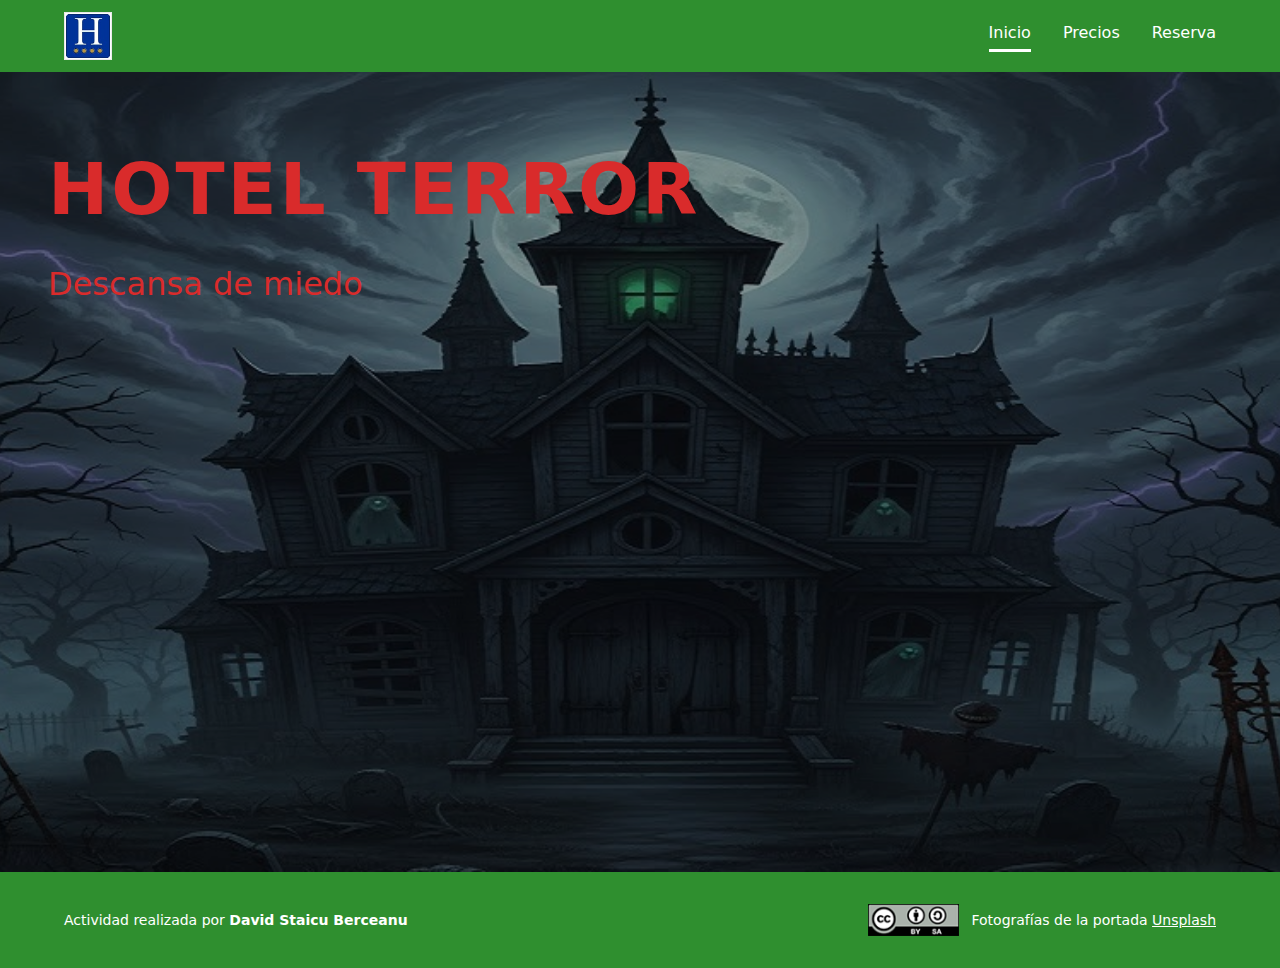
<file: A4/index.html>
<!DOCTYPE html>
<html lang="es">
<head>
    <meta charset="UTF-8">
    <meta name="viewport" content="width=device-width, initial-scale=1.0">
    <title>Hotel Terror - Inicio</title>
    <link rel="stylesheet" href="css/estilos.css">
    <meta name="description" content="Hotel Terror - bienvenido al hotel más aterrador de España">
</head>
<body>
    <header class="site-header">
        <div class="header-inner">
            <div class="logo">
                <img src="img/estrelles.jpg" alt="Hotel Terror logo" class="logo-img">
            </div>
            <nav class="main-nav" aria-label="Menú principal">
                <a href="index.html" class="active">Inicio</a>
                <a href="precios.html">Precios</a>
                <a href="reserva.html">Reserva</a>
            </nav>
        </div>
    </header>

    <main class="main-container">
        <section class="hero">
            <img src="img/casa_encantada.jpg" alt="Casa encantada - Hotel Terror" class="hero-image">
            <div class="hero-overlay"></div>
            <div class="hero-content">
                <h1 class="hero-title titulo-rojo">HOTEL TERROR</h1>
                <p class="hero-sub">Descansa de miedo</p>
            </div>
        </section>
    </main>

    <footer class="site-footer">
        <div class="container footer-inner">
            <p>Actividad realizada por <strong>David Staicu Berceanu</strong></p>
            <div class="footer-credits">
                <img src="img/creative-commons.png" alt="Creative Commons License" class="cc-badge">
                <p>Fotografías de la portada <a href="https://unsplash.com" target="_blank" rel="noopener">Unsplash</a></p>
            </div>
        </div>
    </footer>

</body>
</html>
</file>
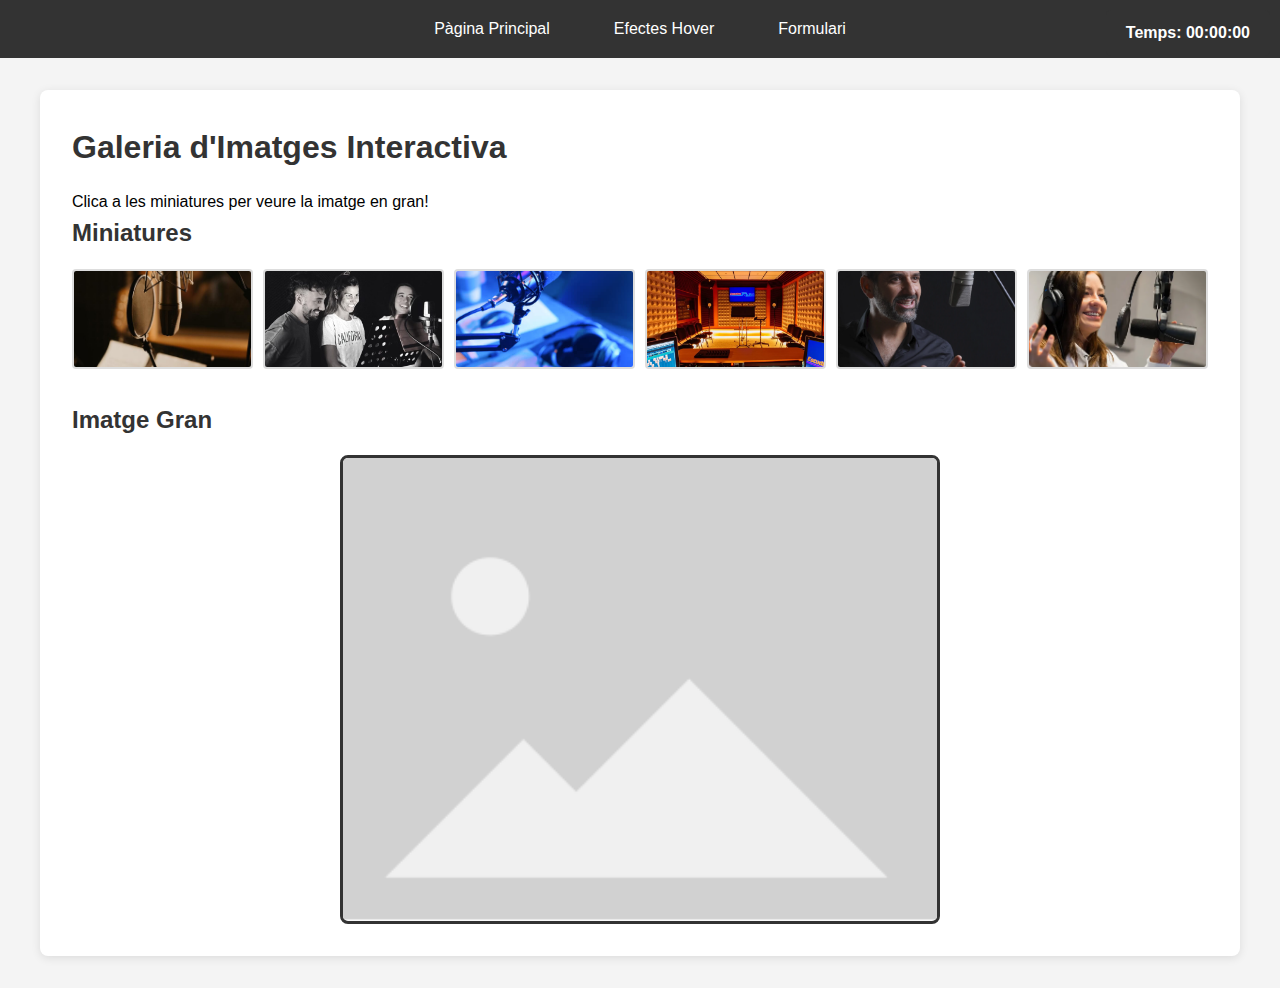
<file: A5/index.html>
<!DOCTYPE html>
<html lang="ca">
<head>
    <meta charset="UTF-8">
    <meta name="viewport" content="width=device-width, initial-scale=1.0">
    <meta name="description" content="Pàgina principal amb galeria d'imatges interactiva">
    <meta name="author" content="David Staicu">
    <meta name="keywords" content="galeria, imatges, javascript, html5, css3">
    <title>Pàgina Principal - Galeria d'Imatges</title>
    <link rel="stylesheet" href="css/estils.css">
    <script src="components/galeria.js"></script>
</head>
<body>
    <script src="components/rellotge.js"></script>

    <div id="rellotge">Temps: 00:00:00</div>

    <nav>
        <ul>
            <li><a href="index.html">Pàgina Principal</a></li>
            <li><a href="pagina2.html">Efectes Hover</a></li>
            <li><a href="pagina3.html">Formulari</a></li>
        </ul>
    </nav>

    <div class="container">
        <h1>Galeria d'Imatges Interactiva</h1>
        <p>Clica a les miniatures per veure la imatge en gran!</p>

        <h2>Miniatures</h2>
        <div class="galeria-miniatures">
            <img src="img/imatge.jpg" alt="Imatge 1" onclick="canviarImatge('img/imatge.jpg')">
            <img src="img/imatge2.jpeg" alt="Imatge 2" onclick="canviarImatge('img/imatge2.jpeg')">
            <img src="img/imatge3.jpg" alt="Imatge 3" onclick="canviarImatge('img/imatge3.jpg')">
            <img src="img/imatge4.webp" alt="Imatge 4" onclick="canviarImatge('img/imatge4.webp')">
            <img src="img/imatge5.webp" alt="Imatge 5" onclick="canviarImatge('img/imatge5.webp')">
            <img src="img/imatge6.webp" alt="Imatge 6" onclick="canviarImatge('img/imatge6.webp')">
        </div>

        <h2>Imatge Gran</h2>
        <img id="imatge-gran" src="img/Placeholder.png" alt="Imatge gran">
    </div>
</body>
</html>
</file>
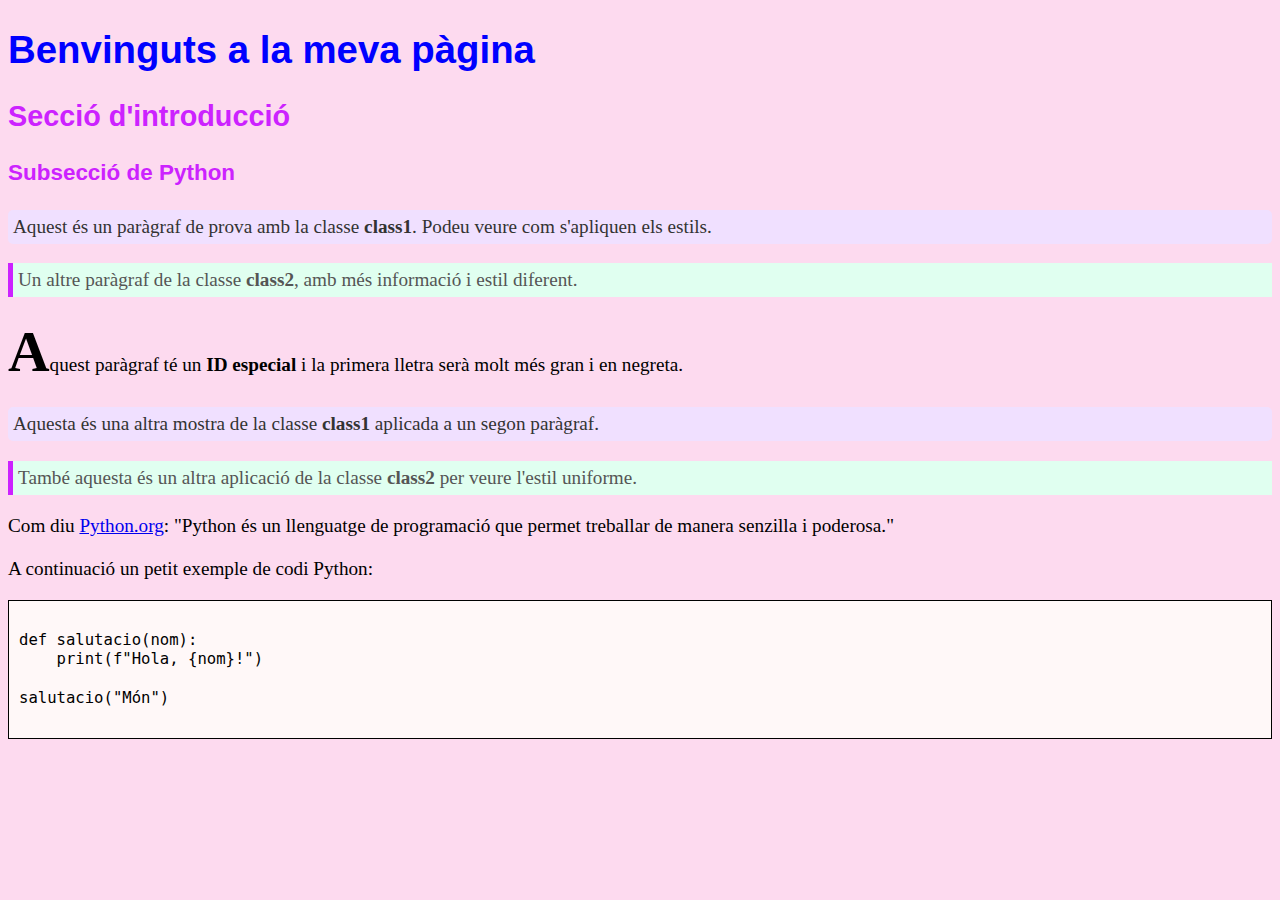
<file: A2/A2ex1.html>
<!DOCTYPE html>
<html lang="ca">
<head>
    <meta charset="UTF-8">
    <meta name="viewport" content="width=device-width, initial-scale=1.0">
    <meta name="description" content="Exemple de pàgina HTML i CSS amb diversos estils">
    <title>Pàgina Exemple HTML/CSS</title>
    <link rel="stylesheet" href="A2ex1.css">
</head>
<body>
    <h1>Benvinguts a la meva pàgina</h1>
    <h2>Secció d'introducció</h2>
    <h3>Subsecció de Python</h3>

    <p class="class1">Aquest és un paràgraf de prova amb la classe <strong>class1</strong>. Podeu veure com s'apliquen els estils.</p>
    
    <p class="class2">Un altre paràgraf de la classe <strong>class2</strong>, amb més informació i estil diferent.</p>

    <p id="paragraf-especial">Aquest paràgraf té un <strong>ID especial</strong> i la primera lletra serà molt més gran i en negreta.</p>

    <p class="class1">Aquesta és una altra mostra de la classe <strong>class1</strong> aplicada a un segon paràgraf.</p>

    <p class="class2">També aquesta és un altra aplicació de la classe <strong>class2</strong> per veure l'estil uniforme.</p>

    <p>Com diu <a href="https://www.python.org/" target="_blank">Python.org</a>: "Python és un llenguatge de programació que permet treballar de manera senzilla i poderosa."</p>

    <p>A continuació un petit exemple de codi Python:</p>
    <pre><code>
def salutacio(nom):
    print(f"Hola, {nom}!")

salutacio("Món")
    </code></pre>
</body>
</html>
</file>
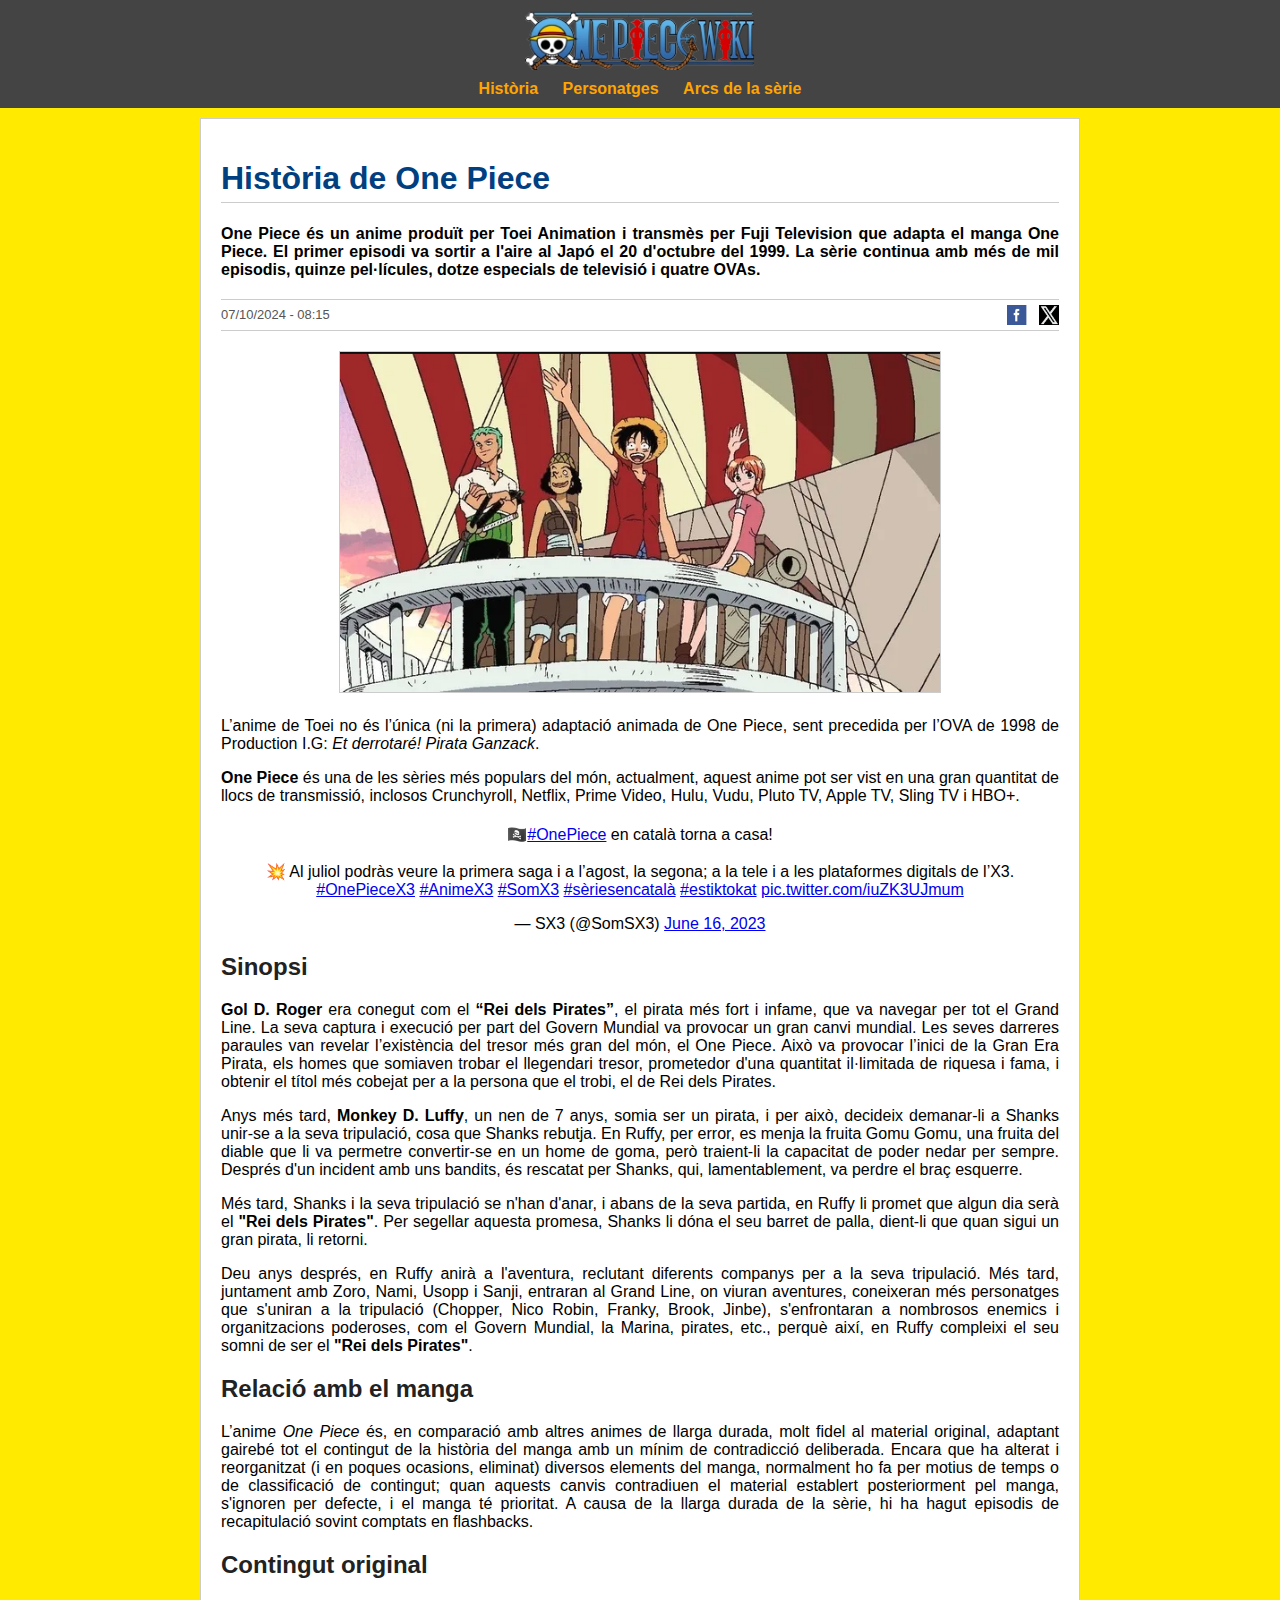
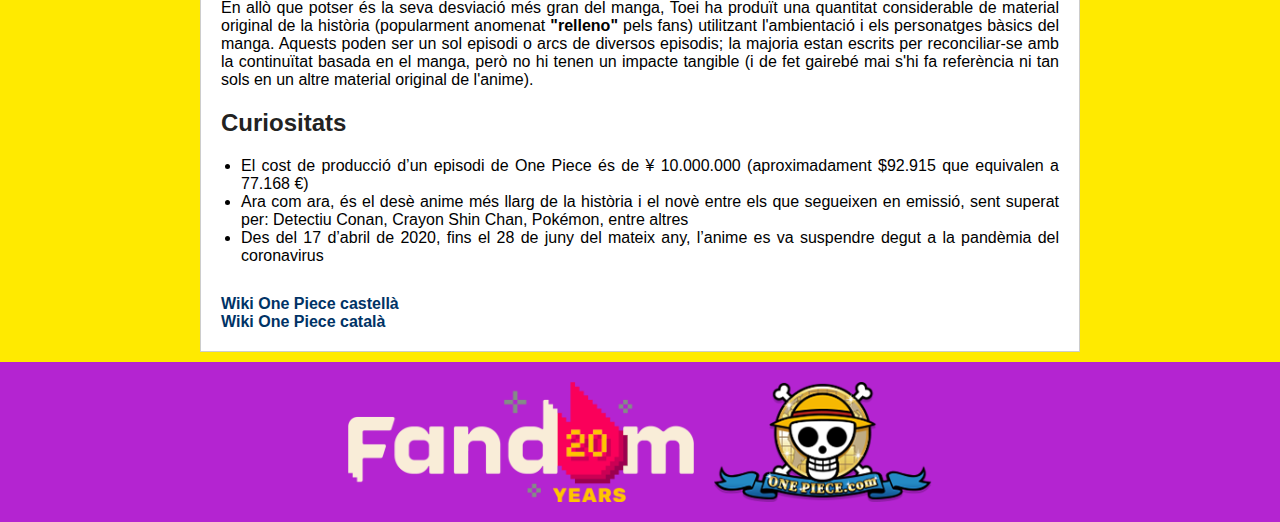
<file: A3/A2.html>
<!DOCTYPE html>
<html lang="ca">
<head>
    <meta charset="UTF-8">
    <meta name="viewport" content="width=device-width, initial-scale=1.0">
    <title>Història de One Piece - One Piece Wiki</title>
    <link rel="stylesheet" href="A2.css">
</head>
<body>
    <div class="background">
        <header class="header">
            <img src="img/Site-OnePiece_logo.webp" alt="One Piece Wiki Logo" class="logo">
            <nav class="nav">
                <ul>
                    <li><a href="A2.html">Història</a></li>
                    <li><a href="Personatges.html">Personatges</a></li>
                    <li><a href="Arcs.html">Arcs de la sèrie</a></li>
                </ul>
            </nav>
        </header>

        <main class="content">
            <article class="article">
                <h1>Història de One Piece</h1>
                    <p><strong>One Piece és un anime produït per Toei Animation i transmès per Fuji Television que adapta el manga One Piece. El primer episodi va sortir a l'aire al Japó el 20 d'octubre del 1999. La sèrie continua amb més de mil episodis, quinze pel·lícules, dotze especials de televisió i quatre OVAs.</strong></p>
                    
                <div class="date-bar">
                    <hr>
                    <div class="date-content">
                        <span class="date">07/10/2024 - 08:15</span>
                        <div class="social-icons">
                            <a href="https://www.facebook.com/" target="_blank" aria-label="Facebook">
                                <img src="img/ico_facebook.png" alt="Facebook">
                            </a>
                            <a href="https://x.com" target="_blank" aria-label="X">
                                <img src="img/ico_x.png" alt="X">
                            </a>
                        </div>
                    </div>
                    <hr>
                </div>

                <div class="image-container">
                    <img src="img/one_piece.png" alt="Tripulació de One Piece">
                </div>

                <p>L’anime de Toei no és l’única (ni la primera) adaptació animada de One Piece, sent precedida per l’OVA de 1998 de Production I.G: <em>Et derrotaré! Pirata Ganzack</em>.</p>

                <p><strong>One Piece</strong> és una de les sèries més populars del món, actualment, aquest anime pot ser vist en una gran quantitat de llocs de transmissió, inclosos Crunchyroll, Netflix, Prime Video, Hulu, Vudu, Pluto TV, Apple TV, Sling TV i HBO+.</p>

                <div class="tweet">
                    <blockquote class="twitter-tweet"><p lang="ca" dir="ltr">🏴‍☠️<a href="https://twitter.com/hashtag/OnePiece?src=hash&amp;ref_src=twsrc%5Etfw">#OnePiece</a> en català torna a casa! <br><br>💥 Al juliol podràs veure la primera saga i a l’agost, la segona; a la tele i a les plataformes digitals de l’X3. <a href="https://twitter.com/hashtag/OnePieceX3?src=hash&amp;ref_src=twsrc%5Etfw">#OnePieceX3</a> <a href="https://twitter.com/hashtag/AnimeX3?src=hash&amp;ref_src=twsrc%5Etfw">#AnimeX3</a> <a href="https://twitter.com/hashtag/SomX3?src=hash&amp;ref_src=twsrc%5Etfw">#SomX3</a> <a href="https://twitter.com/hashtag/s%C3%A8riesencatal%C3%A0?src=hash&amp;ref_src=twsrc%5Etfw">#sèriesencatalà</a> <a href="https://twitter.com/hashtag/estiktokat?src=hash&amp;ref_src=twsrc%5Etfw">#estiktokat</a> <a href="https://t.co/iuZK3UJmum">pic.twitter.com/iuZK3UJmum</a></p>&mdash; SX3 (@SomSX3) <a href="https://twitter.com/SomSX3/status/1669702155274539009?ref_src=twsrc%5Etfw">June 16, 2023</a></blockquote> <script async src="https://platform.twitter.com/widgets.js" charset="utf-8"></script> 
                </div>

                <h2>Sinopsi</h2>
                    <p><strong>Gol D. Roger</strong> era conegut com el <strong>“Rei dels Pirates”</strong>, el pirata més fort i infame, que va navegar per tot el Grand Line. La seva captura i execució per part del Govern Mundial va provocar un gran canvi mundial. Les seves darreres paraules van revelar l’existència del tresor més gran del món, el One Piece. Això va provocar l’inici de la Gran Era Pirata, els homes que somiaven trobar el llegendari tresor, prometedor d'una quantitat il·limitada de riquesa i fama, i obtenir el títol més cobejat per a la persona que el trobi, el de Rei dels Pirates.</p>

                    <p>Anys més tard, <strong>Monkey D. Luffy</strong>, un nen de 7 anys, somia ser un pirata, i per això, decideix demanar-li a Shanks unir-se a la seva tripulació, cosa que Shanks rebutja. En Ruffy, per error, es menja la fruita Gomu Gomu, una fruita del diable que li va permetre convertir-se en un home de goma, però traient-li la capacitat de poder nedar per sempre. Després d'un incident amb uns bandits, és rescatat per Shanks, qui, lamentablement, va perdre el braç esquerre.</p>

                    <p>Més tard, Shanks i la seva tripulació se n'han d'anar, i abans de la seva partida, en Ruffy li promet que algun dia serà el <strong>"Rei dels Pirates"</strong>. Per segellar aquesta promesa, Shanks li dóna el seu barret de palla, dient-li que quan sigui un gran pirata, li retorni.</p>
                    
                    <p>Deu anys després, en Ruffy anirà a l'aventura, reclutant diferents companys per a la seva tripulació. Més tard, juntament amb Zoro, Nami, Usopp i Sanji, entraran al Grand Line, on viuran aventures, coneixeran més personatges que s'uniran a la tripulació (Chopper, Nico Robin, Franky, Brook, Jinbe), s'enfrontaran a nombrosos enemics i organitzacions poderoses, com el Govern Mundial, la Marina, pirates, etc., perquè així, en Ruffy compleixi el seu somni de ser el <strong>"Rei dels Pirates"</strong>.</p>
                    
                <h2>Relació amb el manga</h2>
                    <p>L’anime <em>One Piece</em> és, en comparació amb altres animes de llarga durada, molt fidel al material original, adaptant gairebé tot el contingut de la història del manga amb un mínim de contradicció deliberada. Encara que ha alterat i reorganitzat (i en poques ocasions, eliminat) diversos elements del manga, normalment ho fa per motius de temps o de classificació de contingut; quan aquests canvis contradiuen el material establert posteriorment pel manga, s'ignoren per defecte, i el manga té prioritat. A causa de la llarga durada de la sèrie, hi ha hagut episodis de recapitulació sovint comptats en flashbacks.</p>

                <h2>Contingut original</h2>
                    <p>En allò que potser és la seva desviació més gran del manga, Toei ha produït una quantitat considerable de material original de la història (popularment anomenat <strong>"relleno"</strong> pels fans) utilitzant l'ambientació i els personatges bàsics del manga. Aquests poden ser un sol episodi o arcs de diversos episodis; la majoria estan escrits per reconciliar-se amb la continuïtat basada en el manga, però no hi tenen un impacte tangible (i de fet gairebé mai s'hi fa referència ni tan sols en un altre material original de l'anime).</p>
                    
                <h2>Curiositats</h2>

                    <ul>
                        <li>El cost de producció d’un episodi de One Piece és de ¥ 10.000.000 (aproximadament $92.915 que equivalen a 77.168 €) </li>
                        <li>Ara com ara, és el desè anime més llarg de la història i el novè entre els que segueixen en emissió, sent superat per: Detectiu Conan, Crayon Shin Chan, Pokémon, entre altres </li>
                        <li>Des del 17 d’abril de 2020, fins el 28 de juny del mateix any, l’anime es va suspendre degut a la pandèmia del coronavirus </li>
                    </ul>

                <div class="wiki-links">
                    <a href="https://onepiece.fandom.com/es/wiki/One_Piece_Wiki">Wiki One Piece castellà</a><br>
                    <a href="https://onepiece.fandom.com/ca/wiki/Portada">Wiki One Piece català</a>
                </div>
            </article>
        </main>

        <footer class="footer">
            <a href="https://fandom.com" target="_blank" aria-label="Fandom Wiki">
                <img src="img/fandom20-footer-logo.webp" alt="Fandom 20 anys">
            </a>
        
            <a href="https://one-piece.com/index.html" target="_blank" aria-label="One Piece web">
                <img src="img/logo_onepiece.png" alt="Fandom 20 anys">
            </a>
            
        </footer>
    </div>
</body>
</html>
</file>
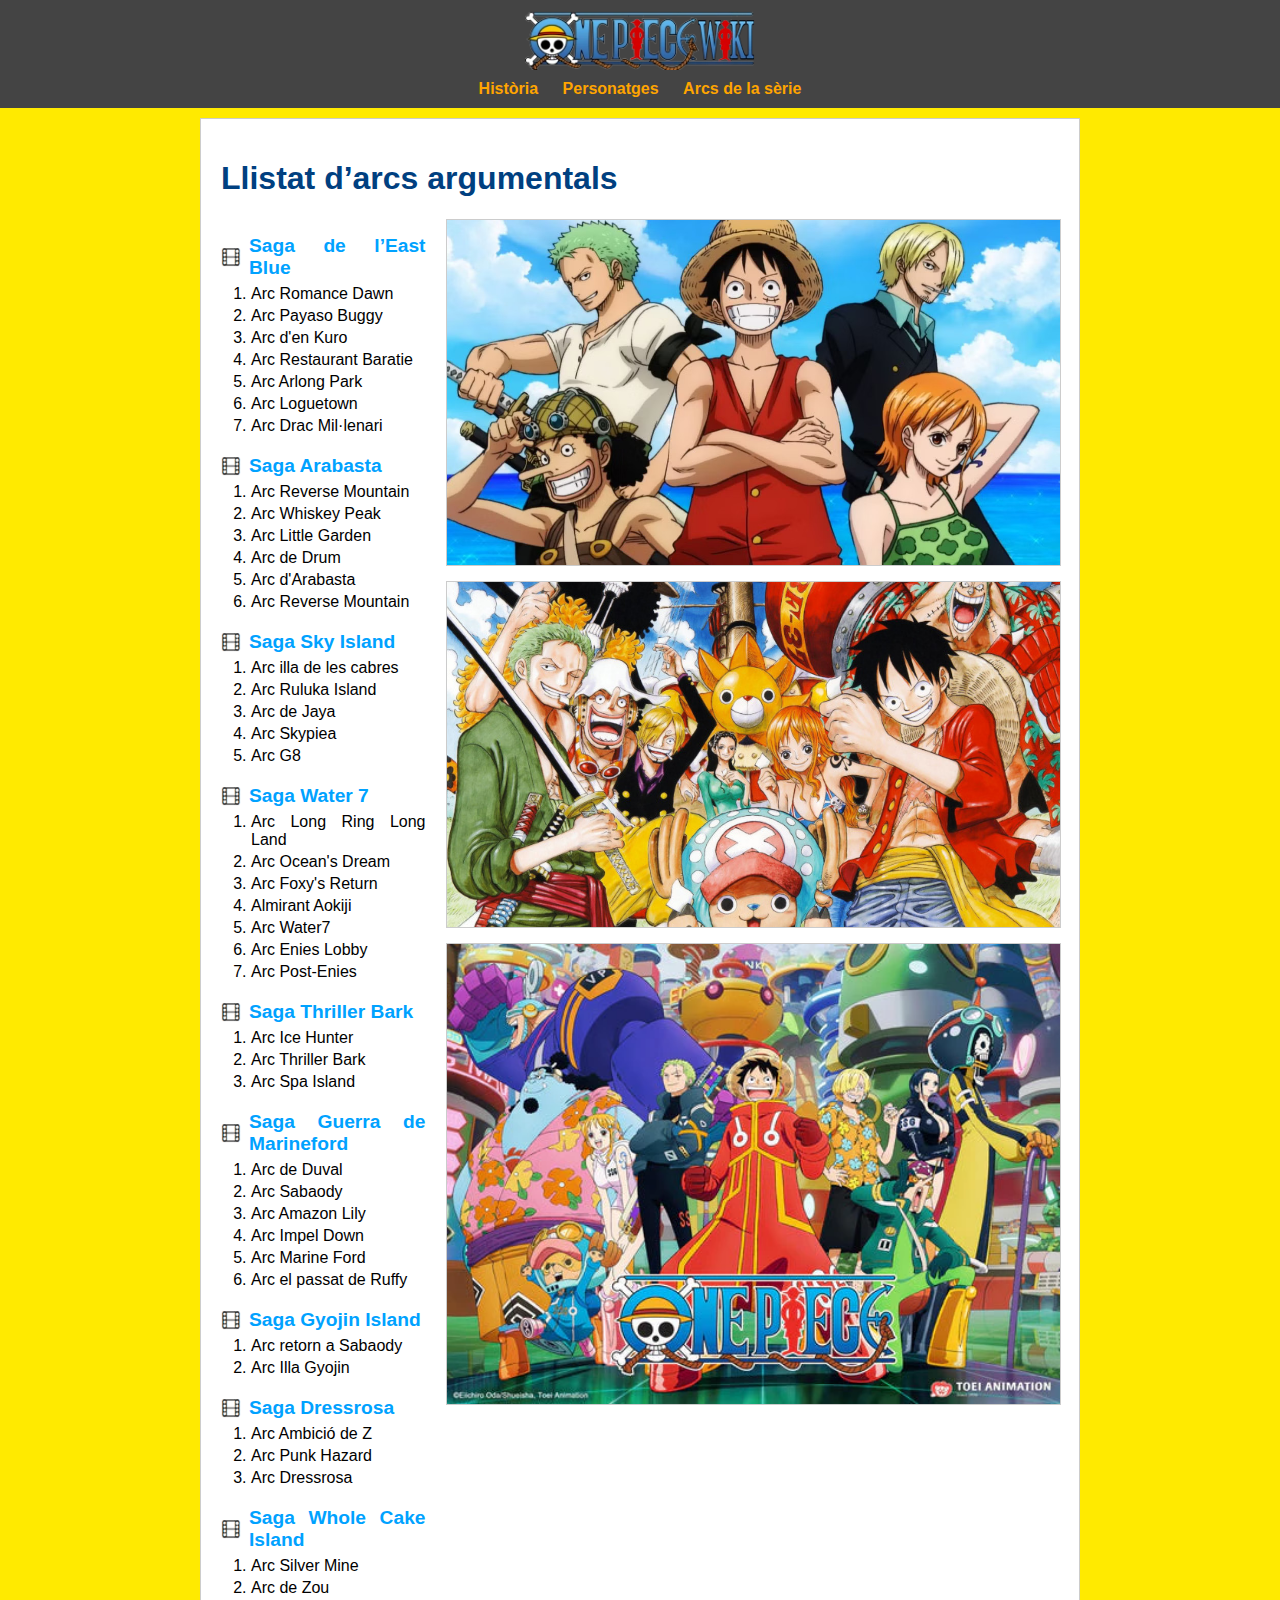
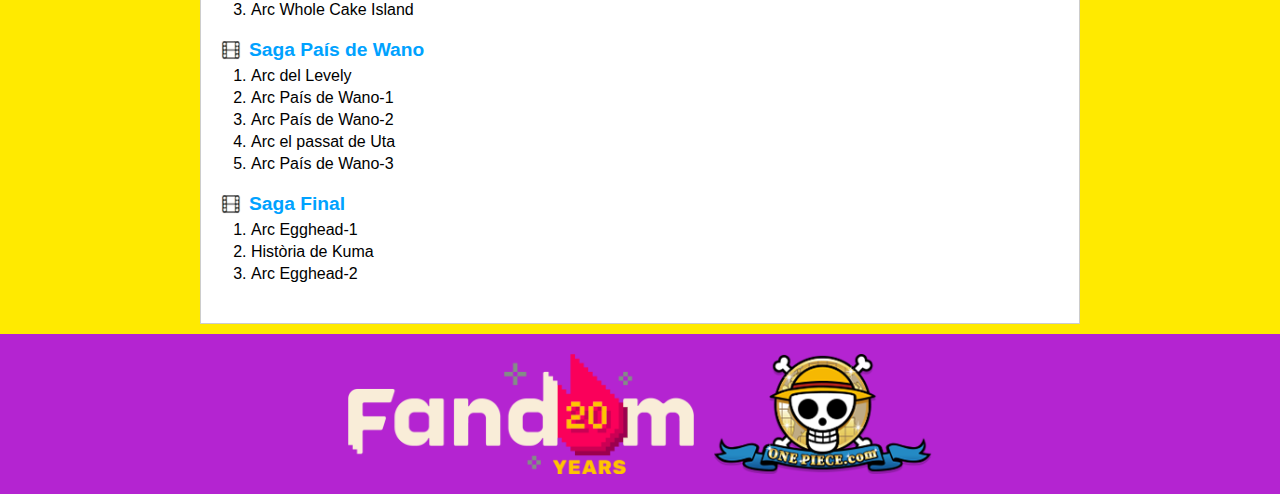
<file: A3/Arcs.html>
<!DOCTYPE html>
<html lang="ca">
<head>
    <meta charset="UTF-8">
    <meta name="viewport" content="width=device-width, initial-scale=1.0">
    <title>Tripulació del Barret de Palla - One Piece Wiki</title>
    <link rel="stylesheet" href="A2.css">
</head>
<body>
    <div class="background">
        <header class="header">
            <img src="img/Site-OnePiece_logo.webp" alt="One Piece Wiki Logo" class="logo">
            <nav class="nav">
                <ul>
                    <li><a href="A2.html">Història</a></li>
                    <li><a href="Personatges.html" class="active">Personatges</a></li>
                    <li><a href="Arcs.html">Arcs de la sèrie</a></li>
                </ul>
            </nav>
        </header>

    <main class="content">
      <h1>Llistat d’arcs argumentals</h1>

      <div class="arcs-container">
        <div class="arcs-images">
          <img src="img/onepieceanime1.jpg" alt="Saga1">
          <img src="img/onepieceanime2.jpg" alt="Saga2">
          <img src="img/onepieceanime3.webp" alt="Saga3">
        </div>

        <div class="arcs-list">
                    <section class="saga">
                <h2><img src="img/icono-cine.png" alt="">Saga de l’East Blue</h2>
                <ol>
                    <li>Arc Romance Dawn</li>
                    <li>Arc Payaso Buggy</li>
                    <li>Arc d'en Kuro</li>
                    <li>Arc Restaurant Baratie</li>
                    <li>Arc Arlong Park</li>
                    <li>Arc Loguetown</li>
                    <li>Arc Drac Mil·lenari</li>
                </ol>
            </section>

            <section class="saga">
                <h2><img src="img/icono-cine.png" alt="">Saga Arabasta</h2>
                <ol>
                    <li>Arc Reverse Mountain</li>
                    <li>Arc Whiskey Peak</li>
                    <li>Arc Little Garden</li>
                    <li>Arc de Drum</li>
                    <li>Arc d'Arabasta</li>
                    <li>Arc Reverse Mountain</li>
                </ol>
            </section>

            <section class="saga">
                <h2><img src="img/icono-cine.png" alt="">Saga Sky Island</h2>
                <ol>
                    <li>Arc illa de les cabres</li>
                    <li>Arc Ruluka Island</li>
                    <li>Arc de Jaya</li>
                    <li>Arc Skypiea</li>
                    <li>Arc G8</li>
                </ol>
            </section>

            <section class="saga">
                <h2><img src="img/icono-cine.png" alt="">Saga Water 7</h2>
                <ol>
                    <li>Arc Long Ring Long Land</li>
                    <li>Arc Ocean's Dream</li>
                    <li>Arc Foxy's Return</li>
                    <li>Almirant Aokiji</li>
                    <li>Arc Water7</li>
                    <li>Arc Enies Lobby</li>
                    <li>Arc Post-Enies</li>
                </ol>
            </section>

            <section class="saga">
                <h2><img src="img/icono-cine.png" alt="">Saga Thriller Bark</h2>
                <ol>
                    <li>Arc Ice Hunter</li>
                    <li>Arc Thriller Bark</li>
                    <li>Arc Spa Island</li>
                </ol>
            </section>

            <section class="saga">
                <h2><img src="img/icono-cine.png" alt="">Saga Guerra de Marineford</h2>
                <ol>
                    <li>Arc de Duval</li>
                    <li>Arc Sabaody</li>
                    <li>Arc Amazon Lily</li>
                    <li>Arc Impel Down</li>
                    <li>Arc Marine Ford</li>
                    <li>Arc el passat de Ruffy</li>
                </ol>
            </section>

            <section class="saga">
                <h2><img src="img/icono-cine.png" alt="">Saga Gyojin Island</h2>
                <ol>
                    <li>Arc retorn a Sabaody</li>
                    <li>Arc Illa Gyojin</li>
                </ol>
            </section>

            <section class="saga">
                <h2><img src="img/icono-cine.png" alt="">Saga Dressrosa</h2>
                <ol>
                    <li>Arc Ambició de Z</li>
                    <li>Arc Punk Hazard</li>
                    <li>Arc Dressrosa</li>
                </ol>
            </section>

            <section class="saga">
                <h2><img src="img/icono-cine.png" alt="">Saga Whole Cake Island</h2>
                <ol>
                    <li>Arc Silver Mine</li>
                    <li>Arc de Zou</li>
                    <li>Arc Whole Cake Island</li>
                </ol>
            </section>

            <section class="saga">
                <h2><img src="img/icono-cine.png" alt="">Saga País de Wano</h2>
                <ol>
                    <li>Arc del Levely</li>
                    <li>Arc País de Wano-1</li>
                    <li>Arc País de Wano-2</li>
                    <li>Arc el passat de Uta</li>
                    <li>Arc País de Wano-3</li>
                </ol>
            </section>

            <section class="saga">
                <h2><img src="img/icono-cine.png" alt="">Saga Final</h2>
                <ol>
                    <li>Arc Egghead-1</li>
                    <li>Història de Kuma</li>
                    <li>Arc Egghead-2</li>
                </ol>
            </section>

        </div>
      </div>
    </main>

    <footer class="footer">
            <a href="https://fandom.com" target="_blank">
                <img src="img/fandom20-footer-logo.webp" alt="Fandom 20 anys">
            </a>
            <a href="https://one-piece.com/index.html" target="_blank">
                <img src="img/logo_onepiece.png" alt="Logo One Piece">
            </a>
        </footer>
  </div>
</body>
</html>
</file>
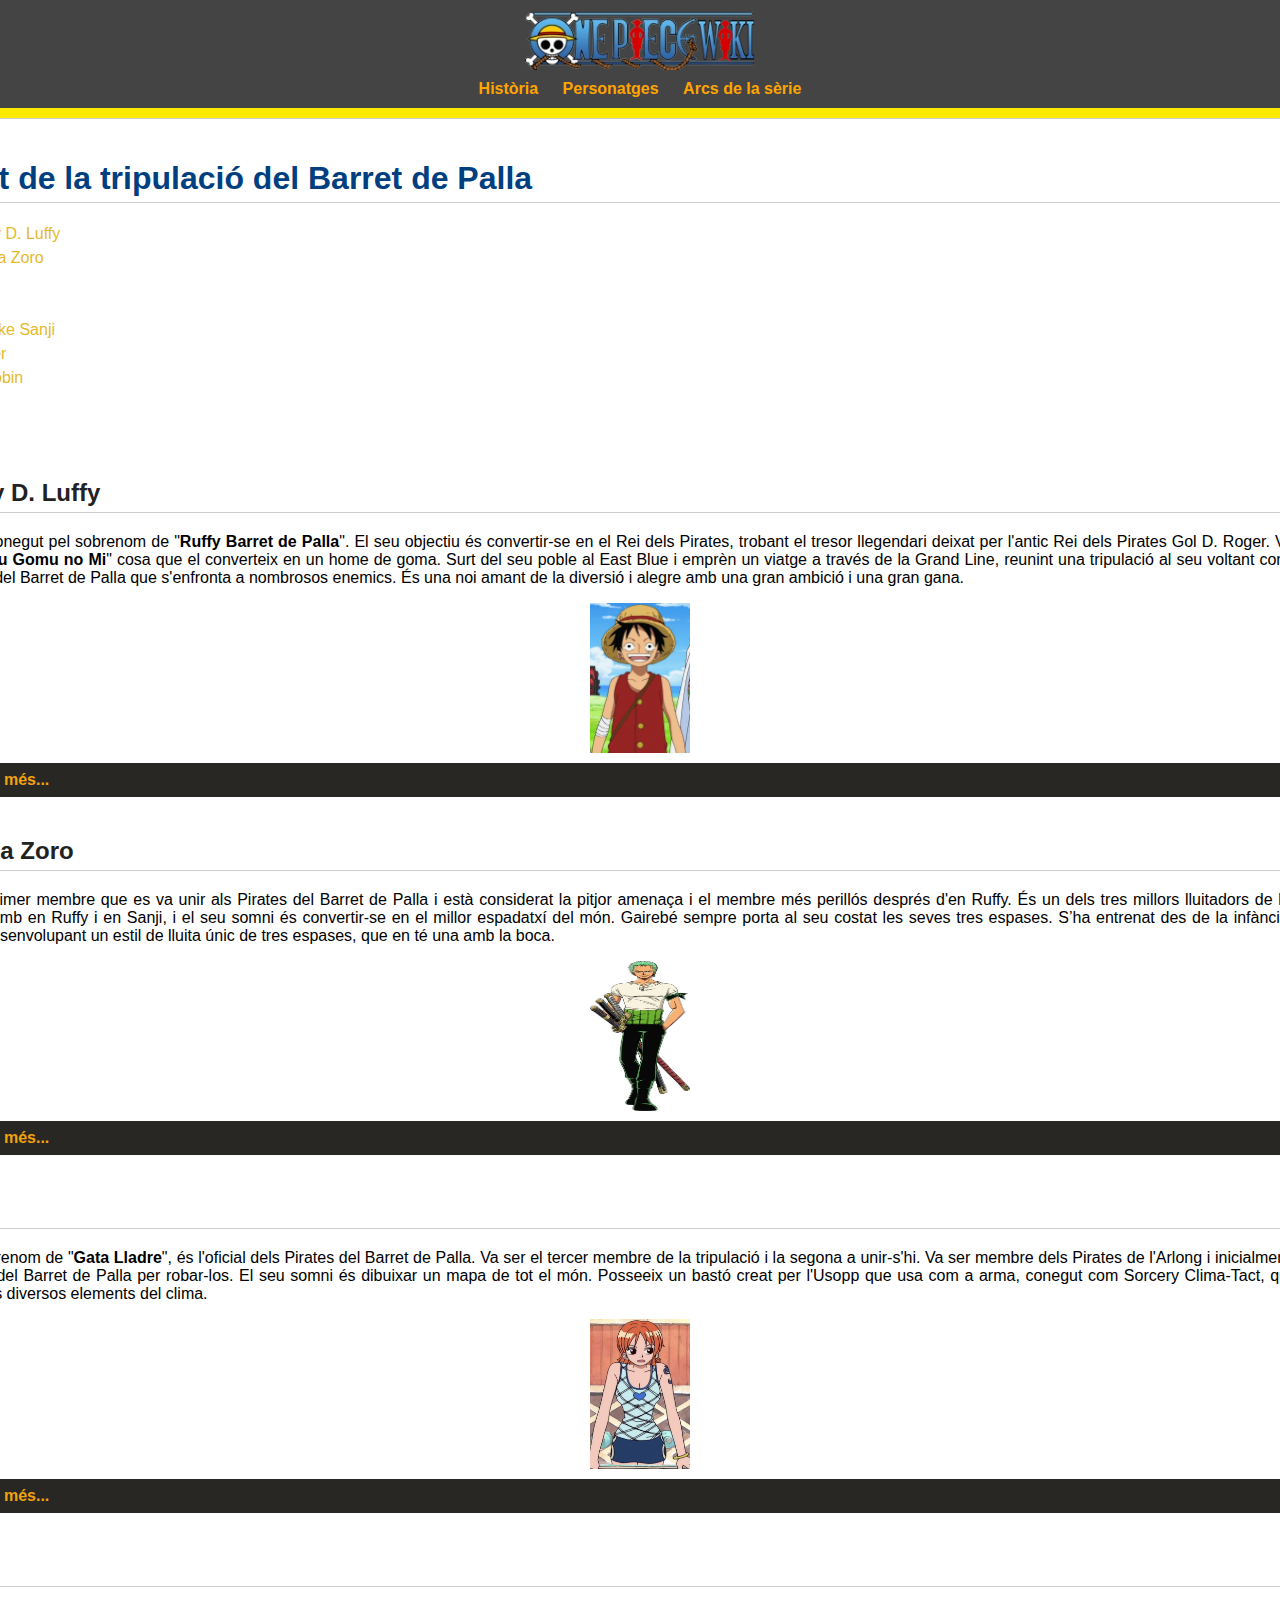
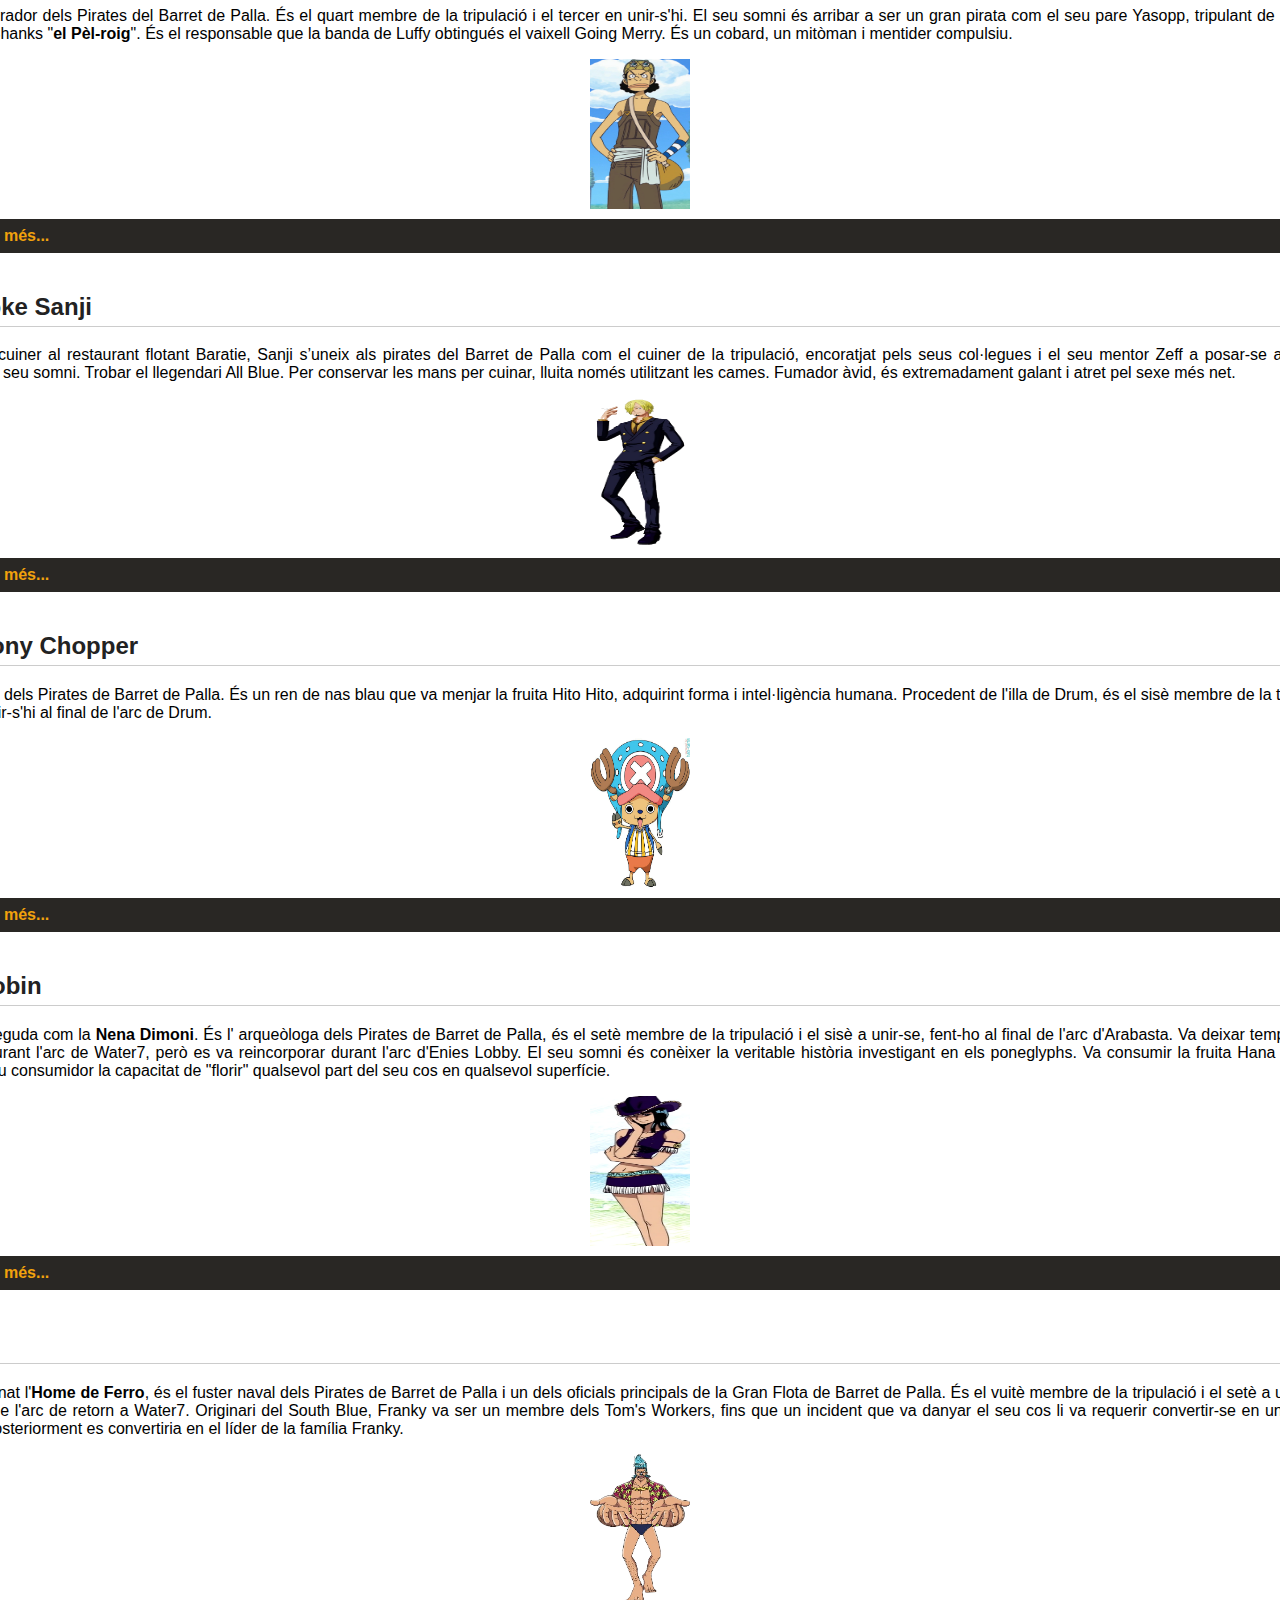
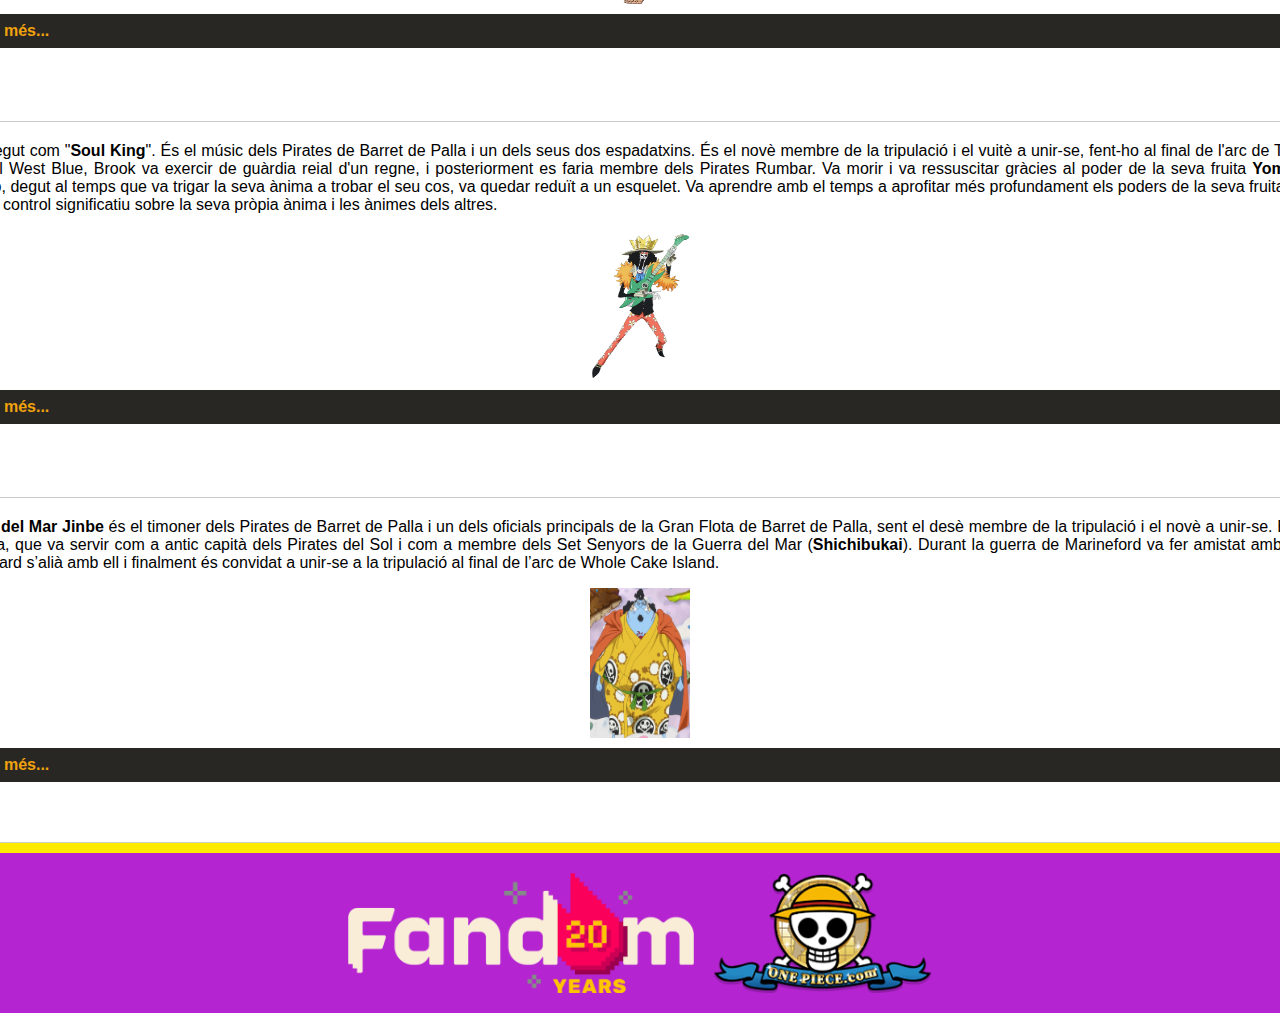
<file: A3/Personatges.html>
<!DOCTYPE html>
<html lang="ca">
<head>
    <meta charset="UTF-8">
    <meta name="viewport" content="width=device-width, initial-scale=1.0">
    <title>Tripulació del Barret de Palla - One Piece Wiki</title>
    <link rel="stylesheet" href="A2.css">
</head>
<body>
    <div class="background">
        <header class="header">
            <img src="img/Site-OnePiece_logo.webp" alt="One Piece Wiki Logo" class="logo">
            <nav class="nav">
                <ul>
                    <li><a href="A2.html">Història</a></li>
                    <li><a href="Personatges.html" class="active">Personatges</a></li>
                    <li><a href="Arcs.html">Arcs de la sèrie</a></li>
                </ul>
            </nav>
        </header>

        <main class="content">
            <article class="article">
                <h1>Llistat de la tripulació del Barret de Palla</h1>
                <ul class="character-list">
                    <li><a href="#luffy">Monkey D. Luffy</a></li>
                    <li><a href="#zoro">Roronoa Zoro</a></li>
                    <li><a href="#nami">Nami</a></li>
                    <li><a href="#usopp">Usopp</a></li>
                    <li><a href="#sanji">Vinsmoke Sanji</a></li>
                    <li><a href="#chopper">Chopper</a></li>
                    <li><a href="#robin">Nico Robin</a></li>
                    <li><a href="#franky">Franky</a></li>
                    <li><a href="#brook">Brook</a></li>
                    <li><a href="#jinbe">Jinbe</a></li>
                </ul>

                <section id="luffy" class="character">
                    <h2>Monkey D. Luffy</h2>
                    <p>El capità, conegut pel sobrenom de "<strong>Ruffy Barret de Palla</strong>". El seu objectiu és convertir-se en el Rei dels Pirates, trobant el tresor llegendari deixat per l'antic Rei dels Pirates Gol D. Roger. Va menjar la fruita "<strong>Gomu Gomu no Mi</strong>" cosa que el converteix en un home de goma. Surt del seu poble al East Blue i emprèn un viatge a través de la Grand Line, reunint una tripulació al seu voltant coneguda com els Pirates del Barret de Palla que s'enfronta a nombrosos enemics. És una noi amant de la diversió i alegre amb una gran ambició i una gran gana.</p>
                    <img src="img/Ruffy_abans_Timeskip.webp" height="150px" width="100px" alt="Monkey D. Luffy">
                    <a href="https://onepiece.fandom.com/es/wiki/Monkey_D._Luffy" target="_blank" class="saber">Saber-ne més...</a>
                </section>

                <section id="zoro" class="character">
                    <h2>Roronoa Zoro</h2>
                    <p>Va ser el primer membre que es va unir als Pirates del Barret de Palla i està considerat la pitjor amenaça i el membre més perillós després d'en Ruffy. És un dels tres millors lluitadors de la tripulació, juntament amb en Ruffy i en Sanji, i el seu somni és convertir-se en el millor espadatxí del món. Gairebé sempre porta al seu costat les seves tres espases. S’ha entrenat des de la infància en l'ús de l'espasa, desenvolupant un estil de lluita únic de tres espases, que en té una amb la boca.</p>
                    <img src="img/Zoro's_Common_Outfit.webp" height="150px" width="100px" alt="zoro">
                    <a href="https://onepiece.fandom.com/es/wiki/Roronoa_Zoro" target="_blank" class="saber">Saber-ne més...</a>
                </section>

                <section id="nami" class="character">
                    <h2>Nami</h2>
                    <p>Amb el sobrenom de "<strong>Gata Lladre</strong>", és l'oficial dels Pirates del Barret de Palla. Va ser el tercer membre de la tripulació i la segona a unir-s'hi. Va ser membre dels Pirates de l'Arlong i inicialment es va unir als Pirates del Barret de Palla per robar-los. El seu somni és dibuixar un mapa de tot el món. Posseeix un bastó creat per l'Usopp que usa com a arma, conegut com Sorcery Clima-Tact, que li permet controlar els diversos elements del clima.</p>
                    <img src="img/Nami's_Reverse_Mountain_Outfit.webp" height="150px" width="100px" alt="nami">
                    <a href="https://onepiece.fandom.com/es/wiki/Nami" target="_blank" class="saber">Saber-ne més...</a>
                </section>

                <section id="usopp" class="character">
                    <h2>Usopp</h2>
                    <p>És el franctirador dels Pirates del Barret de Palla. És el quart membre de la tripulació i el tercer en unir-s'hi. El seu somni és arribar a ser un gran pirata com el seu pare Yasopp, tripulant de la banda de pirates de Shanks "<strong>el Pèl-roig</strong>". És el responsable que la banda de Luffy obtingués el vaixell Going Merry. És un cobard, un mitòman i mentider compulsiu.</p>
                    <img src="img/Usopp_Anime_Pre_Timeskip_Infobox.webp" height="150px" width="100px" alt="usopp">
                    <a href="https://onepiece.fandom.com/es/wiki/Usopp" target="_blank" class="saber">Saber-ne més...</a>
                </section>

                <section id="sanji" class="character">
                    <h2>Vinsmoke Sanji</h2>
                    <p>Inicialment cuiner al restaurant flotant Baratie, Sanji s’uneix als pirates del Barret de Palla com el cuiner de la tripulació, encoratjat pels seus col·legues i el seu mentor Zeff a posar-se a la mar per perseguir el seu somni. Trobar el llegendari All Blue. Per conservar les mans per cuinar, lluita només utilitzant les cames. Fumador àvid, és extremadament galant i atret pel sexe més net.</p>
                    <img src="img/Sanji_Post-Timeskip.webp" height="150px" width="100px" alt="sanji">
                    <a href="https://onepiece.fandom.com/es/wiki/Sanji" target="_blank" class="saber">Saber-ne més...</a>
                </section>

                <section id="chopper" class="character">
                    <h2>Tony Tony Chopper</h2>
                    <p>És el metge dels Pirates de Barret de Palla. És un ren de nas blau que va menjar la fruita Hito Hito, adquirint forma i intel·ligència humana. Procedent de l'illa de Drum, és el sisè membre de la tripulació i el cinquè a unir-s'hi al final de l'arc de Drum.</p>
                    <img src="img/Chopper.jpg" height="150px" width="100px" alt="chopper">
                    <a href="https://onepiece.fandom.com/es/wiki/Tony_Tony_Chopper" target="_blank" class="saber">Saber-ne més...</a>
                </section>

                <section id="robin" class="character">
                    <h2>Nico Robin</h2>
                    <p>També coneguda com la <strong>Nena Dimoni</strong>. És l' arqueòloga dels Pirates de Barret de Palla, és el setè membre de la tripulació i el sisè a unir-se, fent-ho al final de l'arc d'Arabasta. Va deixar temporalment la tripulació durant l'arc de Water7, però es va reincorporar durant l'arc d'Enies Lobby. El seu somni és conèixer la veritable història investigant en els poneglyphs. Va consumir la fruita Hana Hana que li brinda al seu consumidor la capacitat de "florir" qualsevol part del seu cos en qualsevol superfície.</p>
                    <img src="img/Nico_Robin_Anime_Infobox.webp" height="150px" width="100px" alt="nico">
                    <a href="https://onepiece.fandom.com/es/wiki/Nico_Robin" target="_blank" class="saber">Saber-ne més...</a>
                </section>

                <section id="franky" class="character">
                    <h2>Franky</h2>
                   <p>Sobrenomenat l'<strong>Home de Ferro</strong>, és el fuster naval dels Pirates de Barret de Palla i un dels oficials principals de la Gran Flota de Barret de Palla. És el vuitè membre de la tripulació i el setè a unir-se, fent-ho al final de l'arc de retorn a Water7. Originari del South Blue, Franky va ser un membre dels Tom's Workers, fins que un incident que va danyar el seu cos li va requerir convertir-se en un cyborg per curar-se. Posteriorment es convertiria en el líder de la família Franky.</p>
                    <img src="img/Franky_OnePiece.webp" height="150px" width="100px" alt="franky">
                    <a href="https://onepiece.fandom.com/es/wiki/Franky" target="_blank" class="saber">Saber-ne més...</a>
                </section>

                <section id="brook" class="character">
                    <h2>Brook</h2>
                    <p>També conegut com "<strong>Soul King</strong>". És el músic dels Pirates de Barret de Palla i un dels seus dos espadatxins. És el novè membre de la tripulació i el vuitè a unir-se, fent-ho al final de l'arc de Thriller Bark. Originari del West Blue, Brook va exercir de guàrdia reial d'un regne, i posteriorment es faria membre dels Pirates Rumbar. Va morir i va ressuscitar gràcies al poder de la seva fruita <strong>Yomi Yomi</strong>. No obstant això, degut al temps que va trigar la seva ànima a trobar el seu cos, va quedar reduït a un esquelet. Va aprendre amb el temps a aprofitar més profundament els poders de la seva fruita del Diable, donant-li un control significatiu sobre la seva pròpia ànima i les ànimes dels altres.</p>
                    <img src="img/Brook.webp" height="150px" width="100px" alt="brook">
                    <a href="https://onepiece.fandom.com/es/wiki/Brook" target="_blank" class="saber">Saber-ne més...</a>
                </section>

                <section id="jinbe" class="character">
                    <h2>Jinbe</h2>
                    <p>El <strong>Cavaller del Mar Jinbe</strong> és el timoner dels Pirates de Barret de Palla i un dels oficials principals de la Gran Flota de Barret de Palla, sent el desè membre de la tripulació i el novè a unir-se. És un gyojin tauró balena, que va servir com a antic capità dels Pirates del Sol i com a membre dels Set Senyors de la Guerra del Mar (<strong>Shichibukai</strong>). Durant la guerra de Marineford va fer amistat amb Monkey D. Ruffy, més tard s’alià amb ell i finalment és convidat a unir-se a la tripulació al final de l’arc de Whole Cake Island.</p>
                    <img src="img/Jinbe_Anime_Dos_A_os_Despu_s_Infobox.webp" height="150px" width="100px" alt="jinbe">
                    <a href="https://onepiece.fandom.com/es/wiki/Jinbe" target="_blank" class="saber">Saber-ne més...</a>
                </section>
            </article>
        </main>

        <footer class="footer">
            <a href="https://fandom.com" target="_blank">
                <img src="img/fandom20-footer-logo.webp" alt="Fandom 20 anys">
            </a>
            <a href="https://one-piece.com/index.html" target="_blank">
                <img src="img/logo_onepiece.png" alt="Logo One Piece">
            </a>
        </footer>
    </div>
</body>
</html>
</file>
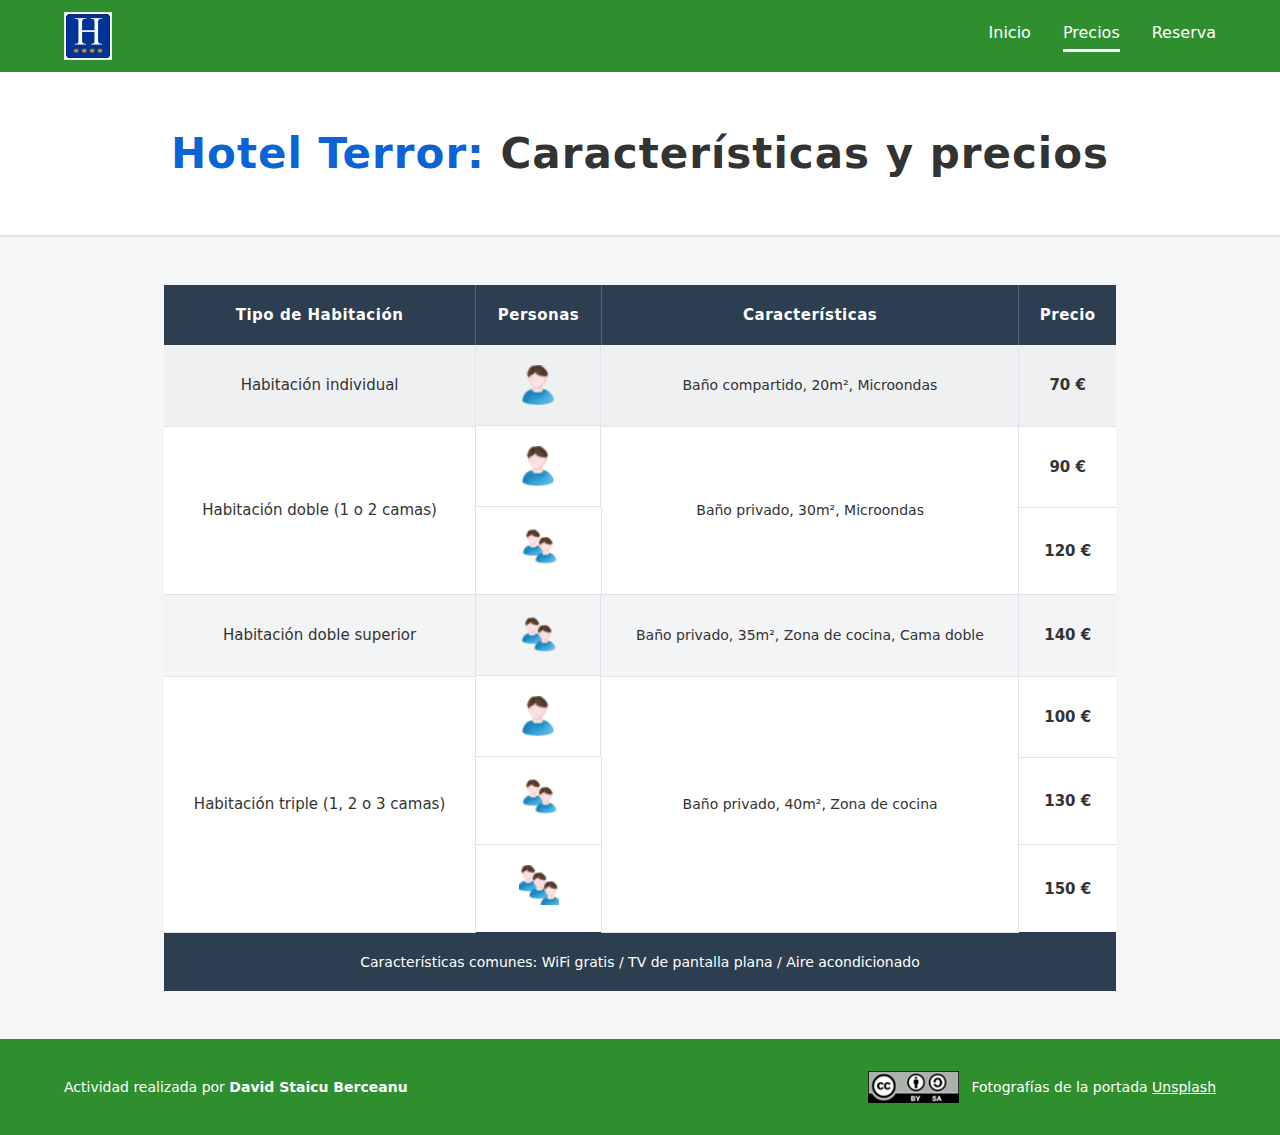
<file: A4/precios.html>
<!DOCTYPE html>
<html lang="es">
<head>
    <meta charset="UTF-8">
    <meta name="viewport" content="width=device-width, initial-scale=1.0">
    <title>Hotel Terror - Precios</title>
    <link rel="stylesheet" href="css/estilos.css">
    <meta name="description" content="Hotel Terror - Tarifas y características de habitaciones">
</head>
<body>
    <header class="site-header">
        <div class="header-inner">
            <div class="logo">
                <img src="img/estrelles.jpg" alt="Hotel Terror logo" class="logo-img">
            </div>
            <nav class="main-nav" aria-label="Menú principal">
                <a href="index.html">Inicio</a>
                <a href="precios.html" class="active">Precios</a>
                <a href="reserva.html">Reserva</a>
            </nav>
        </div>
    </header>

    <main class="main-container">
        <div class="page-banner">
            <h1><span class="titulo-azul">Hotel Terror:</span> Características y precios</h1>
        </div>

        <div class="container content-wrapper">
            <div class="price-card">
                <table class="price-table">
                    <thead>
                        <tr>
                            <th>Tipo de Habitación</th>
                            <th>Personas</th>
                            <th>Características</th>
                            <th>Precio</th>
                        </tr>
                    </thead>
                    <tbody>
                        <tr class="fila-oscura">
                            <td class="celda-tipo-habitacion">Habitación individual</td>
                            <td class="celda-personas">
                                <img src="img/individual.png" alt="Individual" class="imagen-personas">
                            </td>
                            <td class="celda-caracteristicas">Baño compartido, 20m², Microondas</td>
                            <td class="celda-precio">70 €</td>
                        </tr>
                        <tr>
                            <td rowspan="2" class="celda-tipo-habitacion">Habitación doble (1 o 2 camas)</td>
                            <td class="celda-personas">
                                <img src="img/individual.png" alt="Individual" class="imagen-personas">
                            </td>
                            <td rowspan="2" class="celda-caracteristicas">Baño privado, 30m², Microondas</td>
                            <td class="celda-precio">90 €</td>
                        </tr>
                        <tr>
                            <td>
                                <img src="img/doble.png" alt="Doble" class="imagen-personas">
                            </td>
                            <td class="celda-precio">120 €</td>
                        </tr>
                        <tr class="fila-oscura">
                            <td class="celda-tipo-habitacion">Habitación doble superior</td>
                            <td class="celda-personas">
                                <img src="img/doble.png" alt="Doble" class="imagen-personas">
                            </td>
                            <td class="celda-caracteristicas">Baño privado, 35m², Zona de cocina, Cama doble</td>
                            <td class="celda-precio">140 €</td>
                        </tr>
                        <tr>
                            <td rowspan="3" class="celda-tipo-habitacion">Habitación triple (1, 2 o 3 camas)</td>
                            <td class="celda-personas">
                                <img src="img/individual.png" alt="Individual" class="imagen-personas">
                            </td>
                            <td rowspan="3" class="celda-caracteristicas">Baño privado, 40m², Zona de cocina</td>
                            <td class="celda-precio">100 €</td>
                        </tr>
                        <tr>
                            <td>
                                <img src="img/doble.png" alt="Doble" class="imagen-personas">
                            </td>
                            <td class="celda-precio">130 €</td>
                        </tr>
                        <tr>
                            <td>
                                <img src="img/triple.png" alt="Triple" class="imagen-personas">
                            </td>
                            <td class="celda-precio">150 €</td>
                        </tr>
                    </tbody>
                    <tfoot>
                        <tr>
                            <td colspan="4" class="celda-comun">Características comunes: WiFi gratis / TV de pantalla plana / Aire acondicionado</td>
                        </tr>
                    </tfoot>
                </table>
            </div>
        </div>
    </main>

    <footer class="site-footer">
        <div class="container footer-inner">
            <p>Actividad realizada por <strong>David Staicu Berceanu</strong></p>
            <div class="footer-credits">
                <img src="img/creative-commons.png" alt="Creative Commons License" class="cc-badge">
                <p>Fotografías de la portada <a href="https://unsplash.com" target="_blank" rel="noopener">Unsplash</a></p>
            </div>
        </div>
    </footer>

</body>
</html>
</file>
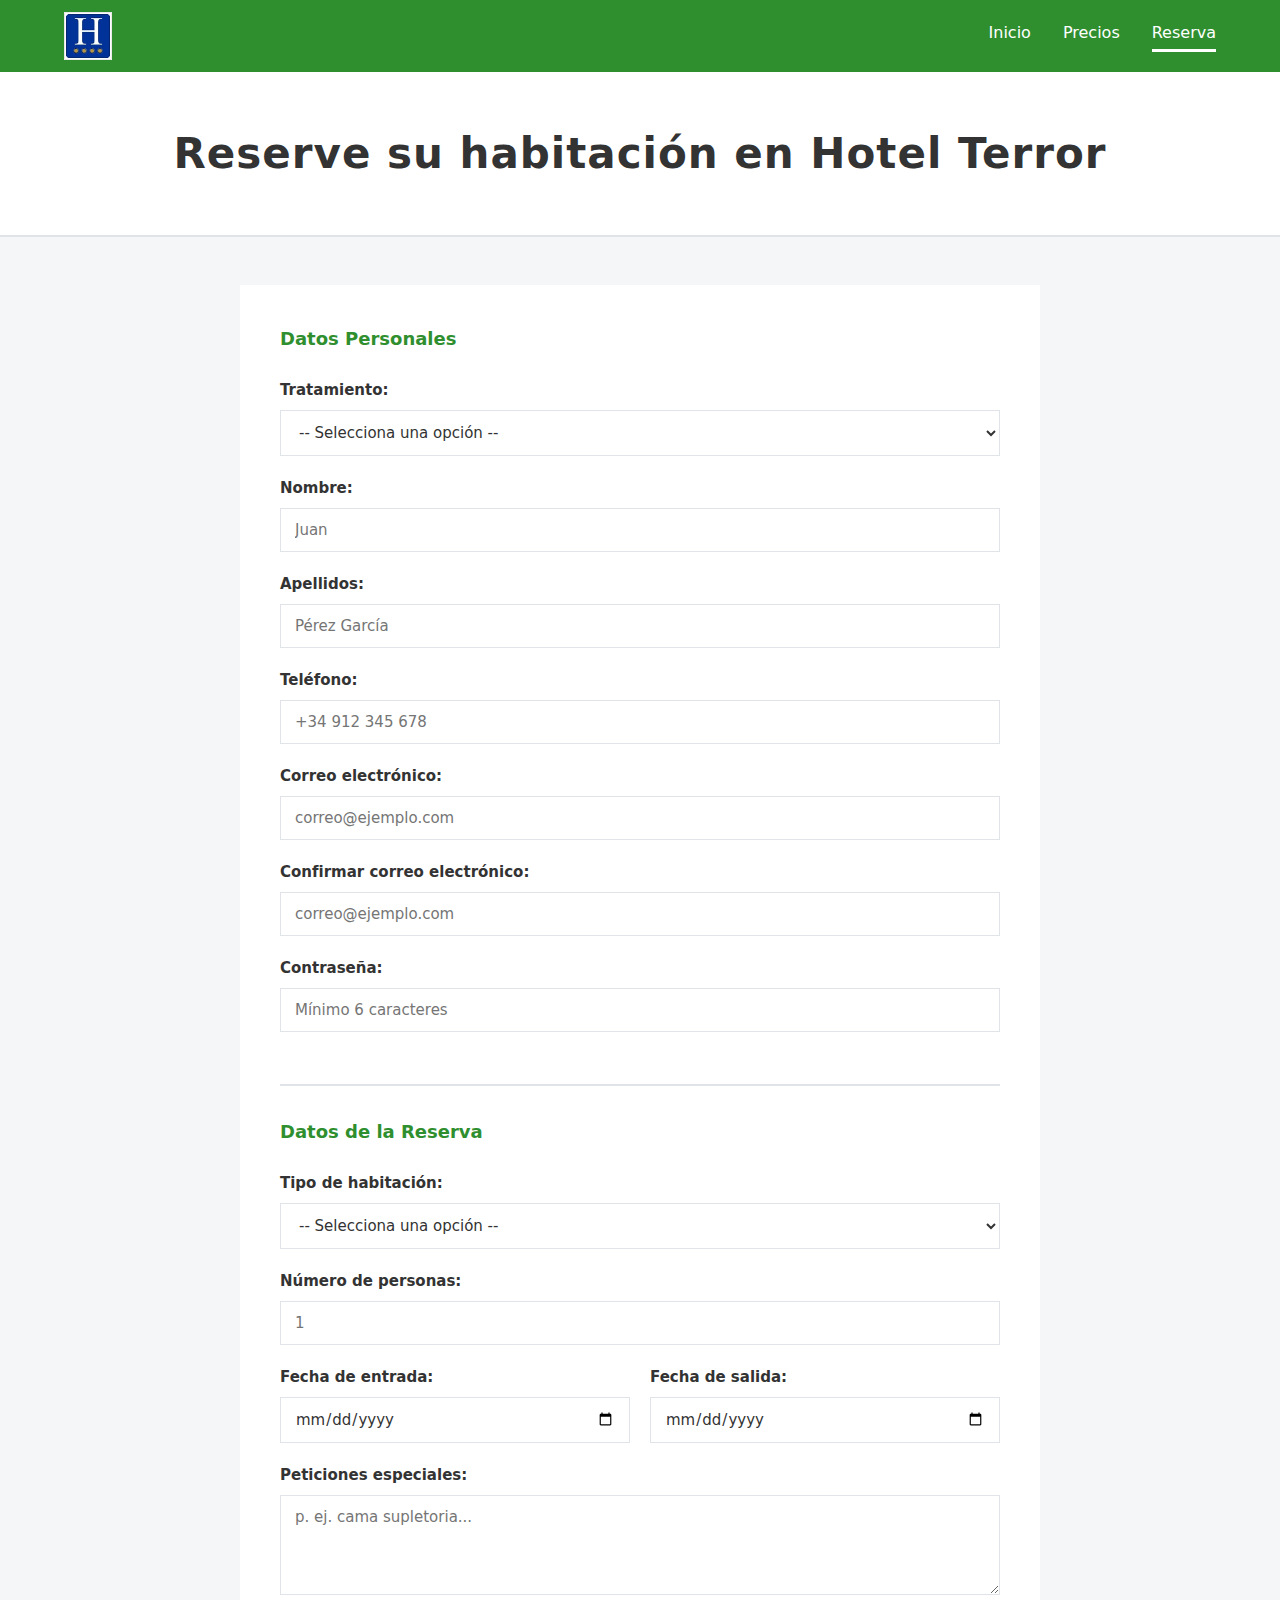
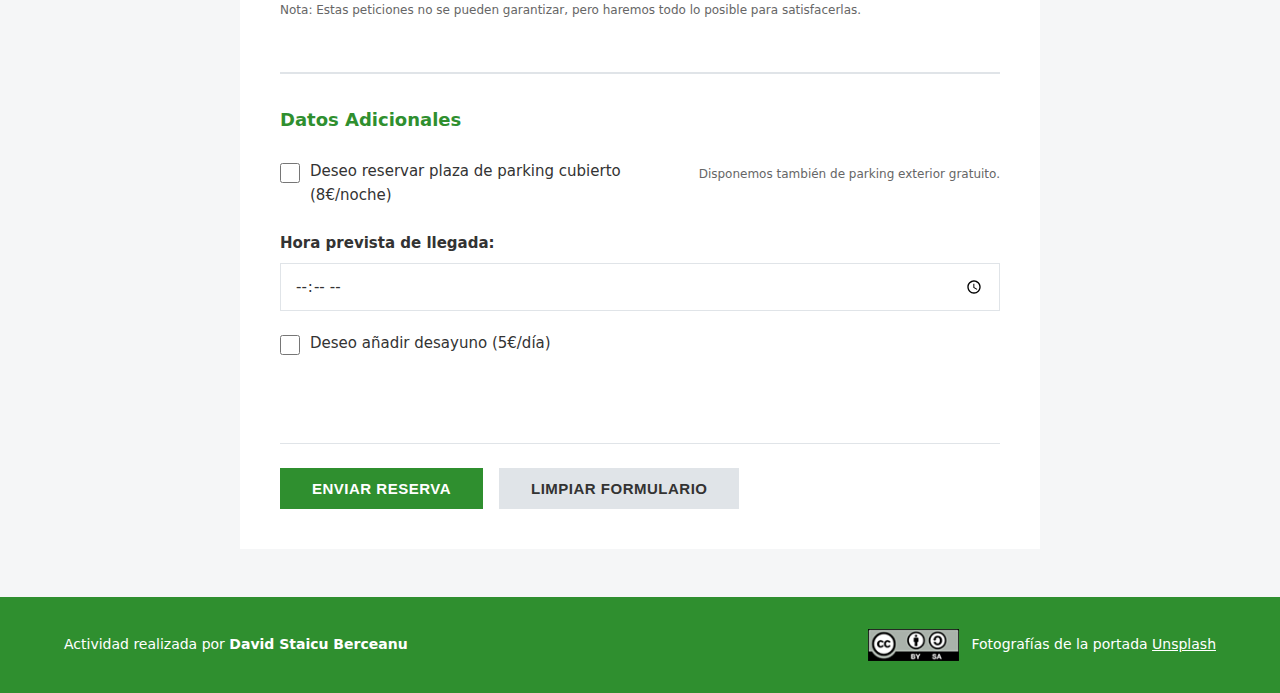
<file: A4/reserva.html>
<!DOCTYPE html>
<html lang="es">
<head>
    <meta charset="UTF-8">
    <meta name="viewport" content="width=device-width, initial-scale=1.0">
    <title>Hotel Terror - Reserva</title>
    <link rel="stylesheet" href="css/estilos.css">
    <meta name="description" content="Hotel Terror - Reserva tu habitación ahora">
</head>
<body>
    <header class="site-header">
        <div class="header-inner">
            <div class="logo">
                <img src="img/estrelles.jpg" alt="Hotel Terror logo" class="logo-img">
            </div>
            <nav class="main-nav" aria-label="Menú principal">
                <a href="index.html">Inicio</a>
                <a href="precios.html">Precios</a>
                <a href="reserva.html" class="active">Reserva</a>
            </nav>
        </div>
    </header>

    <main class="main-container">
        <div class="page-banner">
            <h1>Reserve su habitación en Hotel Terror</h1>
        </div>

        <div class="container content-wrapper">
            <div class="form-section">
                <form class="formulario-reserva" aria-label="Formulario de reserva">
                    
                    <fieldset class="grupo-formulario">
                        <legend>Datos Personales</legend>
                        
                        <div class="grupo-campo">
                            <label for="tratamiento">Tratamiento:</label>
                            <select id="tratamiento" name="tratamiento" required>
                                <option value="">-- Selecciona una opción --</option>
                                <option value="Sr">Sr.</option>
                                <option value="Sra">Sra.</option>
                                <option value="Srta">Srta.</option>
                            </select>
                        </div>

                        <div class="grupo-campo">
                            <label for="nombre">Nombre:</label>
                            <input id="nombre" name="nombre" type="text" placeholder="Juan" required>
                        </div>

                        <div class="grupo-campo">
                            <label for="apellidos">Apellidos:</label>
                            <input id="apellidos" name="apellidos" type="text" placeholder="Pérez García" required>
                        </div>

                        <div class="grupo-campo">
                            <label for="telefono">Teléfono:</label>
                            <input id="telefono" name="telefono" type="tel" placeholder="+34 912 345 678" required>
                        </div>

                        <div class="grupo-campo">
                            <label for="email">Correo electrónico:</label>
                            <input id="email" name="email" type="email" placeholder="correo@ejemplo.com" required>
                        </div>

                        <div class="grupo-campo">
                            <label for="email-confirmar">Confirmar correo electrónico:</label>
                            <input id="email-confirmar" name="email-confirmar" type="email" placeholder="correo@ejemplo.com" required>
                        </div>

                        <div class="grupo-campo">
                            <label for="contrasena">Contraseña:</label>
                            <input id="contrasena" name="contrasena" type="password" placeholder="Mínimo 6 caracteres" required>
                        </div>
                    </fieldset>

                    <fieldset class="grupo-formulario">
                        <legend>Datos de la Reserva</legend>
                        
                        <div class="grupo-campo">
                            <label for="habitacion">Tipo de habitación:</label>
                            <select id="habitacion" name="habitacion" required>
                                <option value="">-- Selecciona una opción --</option>
                                <option value="individual">Habitación individual</option>
                                <option value="doble">Habitación doble</option>
                                <option value="doble-superior">Habitación doble superior</option>
                                <option value="triple">Habitación triple</option>
                            </select>
                        </div>

                        <div class="grupo-campo">
                            <label for="num-personas">Número de personas:</label>
                            <input id="num-personas" name="num-personas" type="number" min="1" max="3" placeholder="1" required>
                        </div>

                        <div class="fila-campos">
                            <div class="grupo-campo">
                                <label for="fecha-entrada">Fecha de entrada:</label>
                                <input id="fecha-entrada" name="fecha-entrada" type="date" required>
                            </div>
                            <div class="grupo-campo">
                                <label for="fecha-salida">Fecha de salida:</label>
                                <input id="fecha-salida" name="fecha-salida" type="date" required>
                            </div>
                        </div>

                        <div class="grupo-campo">
                            <label for="peticiones">Peticiones especiales:</label>
                            <textarea id="peticiones" name="peticiones" rows="3" placeholder="p. ej. cama supletoria..." class="campo-notas"></textarea>
                            <small class="nota-campo">Nota: Estas peticiones no se pueden garantizar, pero haremos todo lo posible para satisfacerlas.</small>
                        </div>
                    </fieldset>

                    <fieldset class="grupo-formulario">
                        <legend>Datos Adicionales</legend>
                        
                        <div class="grupo-campo checkbox">
                            <input id="parking" name="parking" type="checkbox" value="si">
                            <label for="parking">Deseo reservar plaza de parking cubierto (8€/noche)</label>
                            <small class="nota-campo">Disponemos también de parking exterior gratuito.</small>
                        </div>

                        <div class="grupo-campo">
                            <label for="hora-llegada">Hora prevista de llegada:</label>
                            <input id="hora-llegada" name="hora-llegada" type="time" required>
                        </div>

                        <div class="grupo-campo checkbox">
                            <input id="desayuno" name="desayuno" type="checkbox" value="si">
                            <label for="desayuno">Deseo añadir desayuno (5€/día)</label>
                        </div>
                    </fieldset>

                    <div class="acciones-formulario">
                        <button type="submit" class="boton-primario">Enviar Reserva</button>
                        <button type="reset" class="boton-secundario">Limpiar Formulario</button>
                    </div>
                </form>
            </div>
        </div>
    </main>

    <footer class="site-footer">
        <div class="container footer-inner">
            <p>Actividad realizada por <strong>David Staicu Berceanu</strong></p>
            <div class="footer-credits">
                <img src="img/creative-commons.png" alt="Creative Commons License" class="cc-badge">
                <p>Fotografías de la portada <a href="https://unsplash.com" target="_blank" rel="noopener">Unsplash</a></p>
            </div>
        </div>
    </footer>

</body>
</html>
</file>
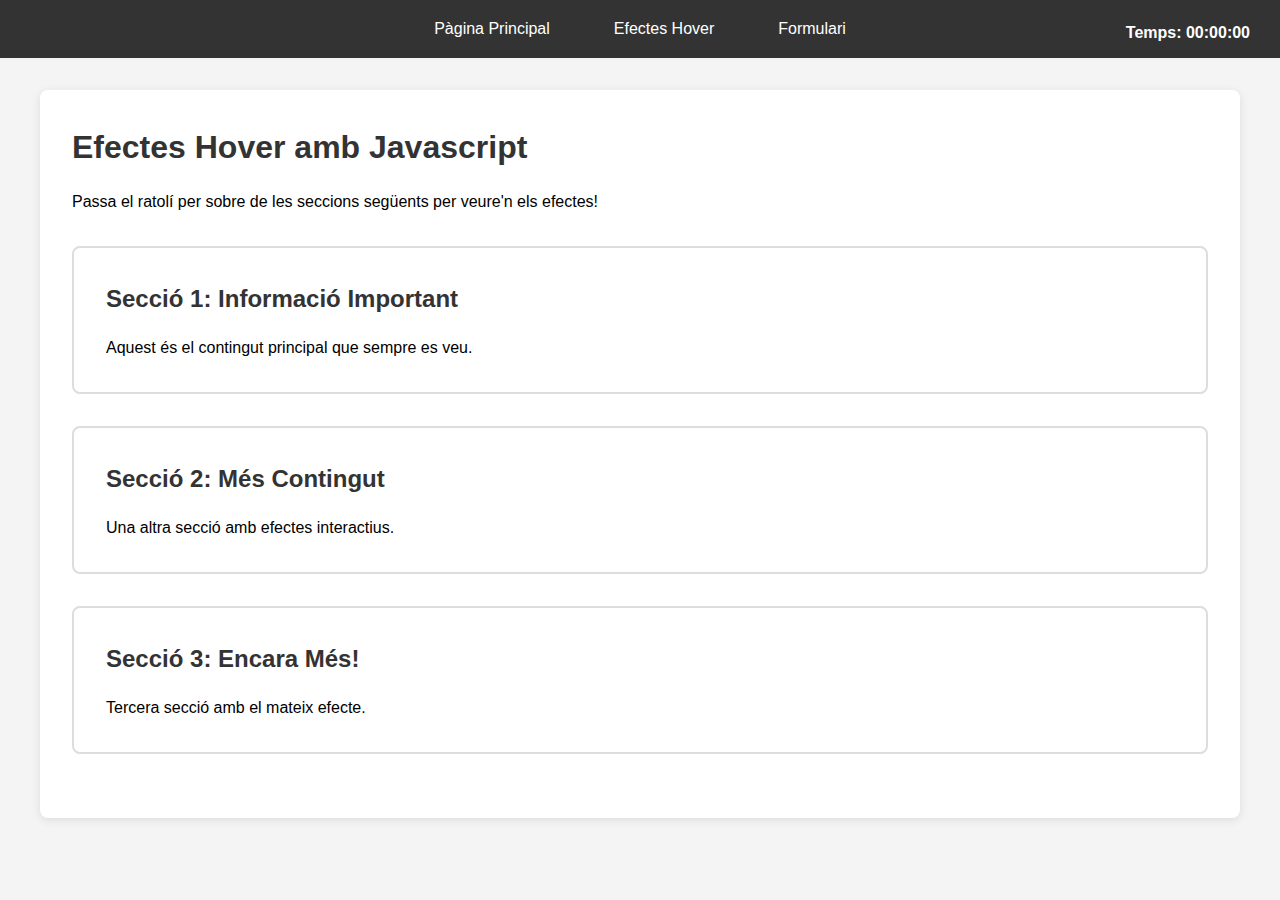
<file: A5/pagina2.html>
<!DOCTYPE html>
<html lang="ca">
<head>
    <meta charset="UTF-8">
    <meta name="viewport" content="width=device-width, initial-scale=1.0">
    <meta name="description" content="Pàgina amb efectes hover interactius">
    <meta name="author" content="David Staicu">
    <meta name="keywords" content="hover, efectes, javascript, interactiu">
    <title>Efectes Hover - Interacció</title>
    <link rel="stylesheet" href="css/estils.css">
    <script src="components/hover.js"></script>

    <script src="components/rellotge.js"></script>
</head>
<body>
    <div id="rellotge">Temps: 00:00:00</div>

    <nav>
        <ul>
            <li><a href="index.html">Pàgina Principal</a></li>
            <li><a href="pagina2.html">Efectes Hover</a></li>
            <li><a href="pagina3.html">Formulari</a></li>
        </ul>
    </nav>

    <div class="container">
        <h1>Efectes Hover amb Javascript</h1>
        <p>Passa el ratolí per sobre de les seccions següents per veure'n els efectes!</p>

        <div class="seccio-hover" id="seccio1" 
             onmouseover="canviarEstil(this, true)" 
             onmouseout="canviarEstil(this, false)">
            <h2>Secció 1: Informació Important</h2>
            <p>Aquest és el contingut principal que sempre es veu.</p>
            <div class="text-ocult" id="text1">
                <p><strong>Text addicional:</strong> Aquest text només apareix quan passes el ratolí per sobre de la secció. Conté informació extra que pot ser útil per als visitants.</p>
            </div>
        </div>

        <div class="seccio-hover" id="seccio2" 
             onmouseover="canviarEstil(this, true)" 
             onmouseout="canviarEstil(this, false)">
            <h2>Secció 2: Més Contingut</h2>
            <p>Una altra secció amb efectes interactius.</p>
            <div class="text-ocult" id="text2">
                <p><strong>Detalls addicionals:</strong> Aquesta funcionalitat és molt útil per mostrar informació complementària sense saturar la pàgina. L'usuari pot decidir si vol veure més informació.</p>
            </div>
        </div>

        <div class="seccio-hover" id="seccio3" 
             onmouseover="canviarEstil(this, true)" 
             onmouseout="canviarEstil(this, false)">
            <h2>Secció 3: Encara Més!</h2>
            <p>Tercera secció amb el mateix efecte.</p>
            <div class="text-ocult" id="text3">
                <p><strong>Informació extra:</strong> Els esdeveniments onmouseover i onmouseout permeten crear experiències interactives sense necessitat de fer clic. És una manera elegant de millorar la usabilitat.</p>
            </div>
        </div>
    </div>
</body>
</html>
</file>
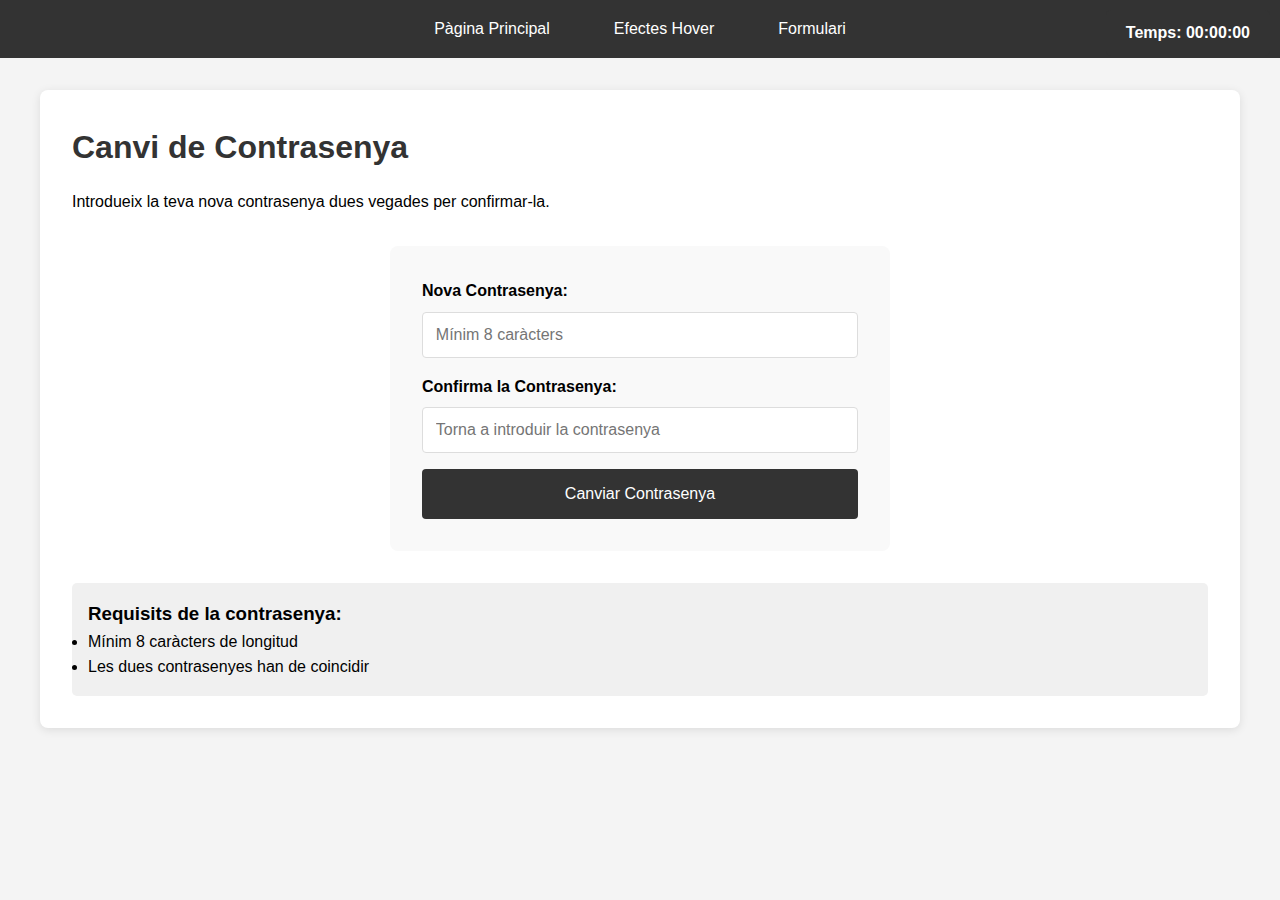
<file: A5/pagina3.html>
<!DOCTYPE html>
<html lang="ca">
<head>
    <meta charset="UTF-8">
    <meta name="viewport" content="width=device-width, initial-scale=1.0">
    <meta name="description" content="Formulari de canvi de contrasenya amb validació">
    <meta name="author" content="David Staicu">
    <meta name="keywords" content="formulari, password, validació, javascript">
    <title>Formulari de Contrasenya</title>
    <link rel="stylesheet" href="css/estils.css">
    <script src="components/rellotge.js"></script>
    <script src="components/formulari.js"></script>
</head>
<body>

    <div id="rellotge">Temps: 00:00:00</div>

    <nav>
        <ul>
            <li><a href="index.html">Pàgina Principal</a></li>
            <li><a href="pagina2.html">Efectes Hover</a></li>
            <li><a href="pagina3.html">Formulari</a></li>
        </ul>
    </nav>

    <div class="container">
        <h1>Canvi de Contrasenya</h1>
        <p>Introdueix la teva nova contrasenya dues vegades per confirmar-la.</p>

        <form class="formulari-password" onsubmit="return validarPassword()">
            <label for="password1">Nova Contrasenya:</label>
            <input type="password" id="password1" name="password1" required 
                   placeholder="Mínim 8 caràcters">

            <label for="password2">Confirma la Contrasenya:</label>
            <input type="password" id="password2" name="password2" required 
                   placeholder="Torna a introduir la contrasenya">

            <button type="submit">Canviar Contrasenya</button>
        </form>

        <div class="requisits-password">
            <h3>Requisits de la contrasenya:</h3>
            <ul>
                <li>Mínim 8 caràcters de longitud</li>
                <li>Les dues contrasenyes han de coincidir</li>
            </ul>
        </div>
    </div>
</body>
</html>
</file>
<file: A4/css/estilos.css>
:root {
  --verde: #2f8f2f;
  --oscuro: #2c3e50;
  --claro: #f5f6f7;
  --texto-principal: #333;
  --texto-secundario: #666;
  --rojo-oscuro: #d92b2b;
  --azul-oscuro: #0b63d6;
  --borde: #e0e4e8;
  --blanco: #ffffff;
}

* {
  margin: 0;
  padding: 0;
  box-sizing: border-box;
}

html {
  height: 100%;
}

body {
  display: flex;
  flex-direction: column;
  min-height: 100vh;
  background: var(--claro);
  color: var(--texto-principal);
  font-family: 'Roboto', system-ui, -apple-system, 'Segoe UI', 'Helvetica Neue', Arial, sans-serif;
  line-height: 1.6;
  font-size: 16px;
}

.main-container {
  flex: 1;
}

.site-header {
  background: var(--verde);
  position: sticky;
  top: 0;
  z-index: 20;
}

.header-inner {
  max-width: 1200px;
  margin: 0 auto;
  display: flex;
  align-items: center;
  justify-content: flex-start;
  padding: 12px 24px;
  gap: 40px;
}

.logo {
  display: flex;
  align-items: center;
  flex-shrink: 0;
}

.logo-img {
  height: 48px;
  width: auto;
  max-width: 48px;
}

.main-nav {
  display: flex;
  gap: 32px;
  flex: 1;
  justify-content: flex-end;
}

.main-nav a {
  color: #fff;
  text-decoration: none;
  font-weight: 500;
  font-size: 16px;
  border-bottom: 3px solid transparent;
  padding-bottom: 4px;
}

.main-nav a:hover,
.main-nav a.active {
  border-bottom-color: #fff;
}

.hero {
  position: relative;
  height: 800px;
  display: flex;
  align-items: flex-start;
  justify-content: flex-start;
}

.hero-image {
  position: absolute;
  inset: 0;
  width: 100%;
  height: 100%;
  object-fit: cover;
}

.hero-overlay {
  position: absolute;
  inset: 0;
  background: rgba(0, 0, 0, 0.4);
}

.hero-content {
  position: relative;
  color: #fff;
  padding: 60px 48px;
}

.hero-title {
  font-size: 72px;
  font-weight: 700;
  margin-bottom: 12px;
  letter-spacing: 3px;
}

.titulo-rojo {
  color: var(--rojo-oscuro) !important;
}

.titulo-azul {
  color: var(--azul-oscuro);
}

.hero-sub {
  font-size: 32px;
  color: var(--rojo-oscuro);
  font-weight: 300;
}

.page-banner {
  background: var(--blanco);
  color: var(--texto-principal);
  padding: 48px 24px;
  text-align: center;
  border-bottom: 2px solid var(--borde);
}

.page-banner h1 {
  font-size: 42px;
  font-weight: 700;
  margin: 0;
  letter-spacing: 1px;
}

.container {
  max-width: 1000px;
  margin: 0 auto;
  padding: 0 24px;
}

.content-wrapper {
  padding: 48px 24px;
  background: var(--claro);
}

.price-card {
  background: var(--blanco);
}

.price-table {
  width: 100%;
  border-collapse: collapse;
  font-size: 15px;
}

.price-table thead {
  background: var(--oscuro);
  color: #fff;
}

.price-table th {
  padding: 18px 16px;
  text-align: center;
  font-weight: 600;
  letter-spacing: 0.5px;
  border-right: 1px solid rgba(255, 255, 255, 0.2);
}

.price-table th:last-child {
  border-right: none;
}

.price-table td {
  padding: 20px 16px;
  text-align: center;
  border-right: 1px solid var(--borde);
  border-bottom: 1px solid var(--borde);
  color: var(--texto-principal);
}

.price-table td:last-child {
  border-right: none;
}

.price-table tbody tr:last-child td {
  border-bottom: none;
}

.price-table tbody tr:hover {
  background: rgba(47, 143, 47, 0.04);
}

.price-table tbody tr.fila-oscura:nth-child(odd) {
  background: rgba(44, 62, 80, 0.08);
}

.price-table tbody tr.fila-oscura:nth-child(even) {
  background: rgba(44, 62, 80, 0.06);
}

.celda-tipo-habitacion {
  font-weight: 500;
  min-width: 200px;
}

.celda-personas {
  display: flex;
  align-items: center;
  justify-content: center;
  gap: 12px;
  flex-wrap: wrap;
}

.imagen-personas {
  width: 40px;
  height: 40px;
  object-fit: contain;
}

.celda-caracteristicas {
  font-size: 14px;
  color: var(--texto-secundario);
}

.celda-precio {
  text-align: center;
  font-weight: 600;
  color: var(--verde);
  min-width: 80px;
}

.fila-encabezado {
  background: var(--oscuro);
}

.celda-comun {
  background: #2c3e50 !important;
  color: #fff !important;
  text-align: center;
  padding: 18px 16px !important;
  font-size: 14px;
  font-weight: 500;
  border: none !important;
}

.form-section {
  background: var(--blanco);
  padding: 40px;
  max-width: 800px;
  margin: 0 auto;
}

.formulario-reserva {
  width: 100%;
}

.grupo-formulario {
  border: none;
  padding: 0 0 32px 0;
  margin: 0 0 32px 0;
  border-bottom: 2px solid var(--borde);
}

.grupo-formulario:last-of-type {
  border-bottom: none;
  margin-bottom: 0;
}

.grupo-formulario legend {
  font-size: 18px;
  font-weight: 700;
  margin-bottom: 24px;
  color: var(--verde);
  padding: 0;
}

.grupo-campo {
  margin-bottom: 20px;
  display: flex;
  flex-direction: column;
}

.grupo-campo label {
  font-weight: 600;
  margin-bottom: 8px;
  color: var(--texto-principal);
  font-size: 15px;
}

.grupo-campo input,
.grupo-campo select,
.grupo-campo textarea {
  padding: 12px 14px;
  border: 1px solid var(--borde);
  font-family: inherit;
  font-size: 15px;
  background: var(--blanco);
  color: var(--texto-principal);
}

.campo-notas {
  resize: vertical;
  min-height: 100px;
}

.nota-campo {
  font-size: 12px;
  color: var(--texto-secundario);
  margin-top: 6px;
  display: block;
  font-weight: 400;
}

.fila-campos {
  display: flex;
  gap: 20px;
}

.fila-campos .grupo-campo {
  flex: 1;
}

.grupo-campo.checkbox {
  flex-direction: row;
  align-items: flex-start;
  gap: 10px;
  margin-bottom: 24px;
}

.grupo-campo.checkbox input {
  width: 20px;
  height: 20px;
  margin: 4px 0 0 0;
  flex-shrink: 0;
  cursor: pointer;
}

.grupo-campo.checkbox label {
  margin: 0;
  font-weight: 400;
  flex: 1;
}

.acciones-formulario {
  display: flex;
  gap: 16px;
  margin-top: 32px;
  padding-top: 24px;
  border-top: 1px solid var(--borde);
}

.boton-primario,
.boton-secundario {
  padding: 12px 32px;
  border: none;
  font-weight: 600;
  font-size: 15px;
  cursor: pointer;
  text-transform: uppercase;
  letter-spacing: 0.5px;
}

.boton-primario {
  background: var(--verde);
  color: #fff;
}

.boton-secundario {
  background: var(--borde);
  color: var(--texto-principal);
}

.site-footer {
  background: var(--verde);
  color: #fff;
  padding: 32px 24px;
  margin-top: auto;
}

.footer-inner {
  max-width: 1200px;
  margin: 0 auto;
  display: flex;
  justify-content: space-between;
  align-items: center;
  gap: 40px;
  flex-wrap: wrap;
}

.footer-credits {
  display: flex;
  align-items: center;
  gap: 12px;
}

.cc-badge {
  height: 32px;
  width: auto;
}

.site-footer p {
  margin: 0;
  font-size: 14px;
}

.site-footer a {
  color: #fff;
  text-decoration: underline;
}

.sr-only {
  position: absolute !important;
  height: 1px;
  width: 1px;
  overflow: hidden;
  clip: rect(1px, 1px, 1px, 1px);
  white-space: nowrap;
}
</file>
<file: A5/css/estils.css>
* {
    margin: 0;
    padding: 0;
    box-sizing: border-box;
}

body {
    font-family: Arial, sans-serif;
    line-height: 1.6;
    background-color: #f4f4f4;
}

nav {
    background-color: #333;
    padding: 1rem;
}

nav ul {
    list-style: none;
    display: flex;
    justify-content: center;
    gap: 2rem;
}

nav a {
    color: white;
    text-decoration: none;
    padding: 0.5rem 1rem;
    transition: background-color 0.3s;
}

nav a:hover {
    background-color: #555;
    border-radius: 4px;
}

.container {
    max-width: 1200px;
    margin: 2rem auto;
    padding: 2rem;
    background-color: white;
    border-radius: 8px;
    box-shadow: 0 2px 10px rgba(0,0,0,0.1);
}

h1, h2 {
    color: #333;
    margin-bottom: 1rem;
}

#rellotge {
    position: fixed;
    top: 10px;
    right: 10px;
    background-color: #333;
    color: white;
    padding: 10px 20px;
    border-radius: 5px;
    font-weight: bold;
    z-index: 1000;
}

.galeria-miniatures {
    display: grid;
    grid-template-columns: repeat(6, 1fr);
    gap: 10px;
    margin-bottom: 2rem;
}

.galeria-miniatures img {
    width: 100%;
    height: 100px;
    object-fit: cover;
    cursor: pointer;
    border: 2px solid #ddd;
    border-radius: 4px;
    transition: transform 0.3s, border-color 0.3s;
}

.galeria-miniatures img:hover {
    transform: scale(1.05);
    border-color: #333;
}

#imatge-gran {
    width: 100%;
    max-width: 600px;
    display: block;
    margin: 0 auto;
    border: 3px solid #333;
    border-radius: 8px;
}

.seccio-hover {
    padding: 2rem;
    margin: 2rem 0;
    border: 2px solid #ddd;
    border-radius: 8px;
    transition: all 0.3s ease;
    cursor: pointer;
}
.seccio-hover:hover h2{
    color: white;
}

.text-ocult {
    display: none;
    margin-top: 1rem;
    padding: 1rem;
    background-color: #f9f9f9;
}

.formulari-password {
    max-width: 500px;
    margin: 2rem auto;
    padding: 2rem;
    background-color: #f9f9f9;
    border-radius: 8px;
}

.formulari-password label {
    display: block;
    margin-bottom: 0.5rem;
    font-weight: bold;
}

.formulari-password input {
    width: 100%;
    padding: 0.8rem;
    margin-bottom: 1rem;
    border: 1px solid #ddd;
    border-radius: 4px;
    font-size: 1rem;
}

.formulari-password button {
    width: 100%;
    padding: 1rem;
    background-color: #333;
    color: white;
    border: none;
    border-radius: 4px;
    font-size: 1rem;
    cursor: pointer;
    transition: background-color 0.3s;
}

.formulari-password button:hover {
    background-color: #555;
}

#text1, #text2, #text3 {
    color: black;
}

.requisits-password {
    margin-top: 2rem;
    padding: 1rem;
    background-color: #f0f0f0;
    border-radius: 5px;
}
</file>
<file: A2/A2ex1.css>
body {
    font-family: serif;
    font-size: 1.2em;
    background-color: #fddaef;
    line-height: 1.25; /* Altura de línia general per als paràgrafs */
}

h1 {
    color: blue;
    font-family: Arial, sans-serif;
}

h2, h3, h4, h5, h6 {
    color: #cc22ff;
    font-family: Arial, sans-serif;
}

pre {
    border: 1px solid black;
    padding: 10px;
    background-color: #fff8f8;
    overflow-x: auto;
}

#paragraf-especial::first-letter {
    font-weight: bold;
    font-size: 300%;
}

.class1 {
    color: #333333;
    background-color: #f0e0ff;
    padding: 5px;
    border-radius: 5px;
}

.class2 {
    color: #555555;
    background-color: #e0fff0;
    padding: 5px;
    border-left: 5px solid #cc22ff;
}
</file>
<file: A3/A2.css>
html {
    scroll-behavior: smooth;
}


body {
    margin: 0;
    font-family: Arial, sans-serif;
    background-color: #ffea00;
    text-align: justify;
}


.background {
    width: 100%;
    display: flex;
    flex-direction: column;
    align-items: center;
}

.header {
    background-color: #444;
    color: #fff;
    width: 100%;
    text-align: center;
    padding: 10px 0;
}

.logo {
    max-height: 60px;
    display: block;
    margin: 0 auto 10px;
}

.nav ul {
    list-style: none;
    padding: 0;
    margin: 0;
}

.nav li {
    display: inline;
    margin: 0 10px;
}

.nav a {
    color: orange;
    text-decoration: none;
    font-weight: bold;
}

.nav a:hover {
    text-decoration: underline;
}

.content {
    background-color: #fff;
    margin-left: 200px;
    margin-right: 200px;
    padding: 20px;
    margin-top: 10px;
    border: 1px solid #ccc;
}

.article h1 {
    color: #004080;
    border-bottom: 1px solid #ccc;
    padding-bottom: 5px;
}

.article h2 {
    color: #222;
    margin-top: 20px;
}

.date {
    font-size: 0.9em;
    color: #555;
}

.image-container {
    text-align: center;
    margin: 20px 0;
}

.image-container img {
    width: 100%;
    max-width: 600px;
    border: 1px solid #ccc;
}

.tweet {
    text-align: center;
    margin: 20px 0;
}

.tweet img {
    width: 100%;
    max-width: 500px;
    border: 1px solid #ccc;
    border-radius: 8px;
}

ul {
    padding-left: 20px;
}

.wiki-links {
    margin-top: 30px;
    font-weight: bold;
}

.wiki-links a {
    color: #003366;
    text-decoration: none;
}

.wiki-links a:hover {
    text-decoration: underline;
}

.footer {
    width: 100%;               
    background-color: #b424d1; 
    display: flex;             
    justify-content: center;   
    align-items: center;      
    gap: 20px;                
    padding: 20px 0;           
    box-sizing: border-box;
    margin-top: 10px;
}

.footer img {
    max-height: 120px;
    display: block;
}

.date-bar {
    margin: 20px 0;
}

.date-bar hr {
    border: none;
    border-top: 1px solid #ccc;
    margin: 5px 0;
}

.date-content {
    display: flex;
    justify-content: space-between;
    align-items: center;
    font-size: 0.9em;
    color: #555;
}

.social-icons a {
    margin-left: 8px;
    display: inline-block;
}

.social-icons img {
    width: 20px;
    height: 20px;
    vertical-align: middle;
    transition: opacity 0.2s;
}

.social-icons img:hover {
    opacity: 0.7;
}

.character-list {
    padding-left: 30px;
    margin-bottom: 10px;
}

.character-list li {
    margin: 6px 0;
}

.character-list a {
    color: #e6b928;
    text-decoration: none;
}

.character-list a:hover {
    text-decoration: underline;
}

.character {
    margin-bottom: 40px;
}

.character h2 {
    color: #222;
    border-bottom: 1px solid #ccc;
    padding-bottom: 5px;
}

.character img {
    display: block;
    margin-left: auto;
    margin-right: auto;
    margin: 10px 675px;
}

.saber {
    display: flex;
    margin-top: 10px;
    padding: 8px 16px;
    background-color: #292724;
    color: #f1a20d;
    text-decoration: none;
    font-weight: bold;
}

.saber:hover {
    background-color: #e68900;
    color: #fff;
}

.arcs-container {
  display: flex;
  flex-direction: row-reverse;
  gap: 20px;
  align-items: flex-start;
}

.arcs-images {
  display: flex;
  flex-direction: column;
  gap: 15px;
  flex: 3;
  max-width: 700px;
}

.arcs-images img {
  width: 100%;
  border: 1px solid #ccc;
}

.arcs-list {
  flex: 1;
}

.saga {
  margin-bottom: 20px;
}

.saga h2 {
  display: flex;
  align-items: center;
  color: #00a2ff;
  font-size: 1.2em;
  margin-bottom: 6px;
}

.saga h2 img {
  width: 20px;
  height: 20px;
  margin-right: 8px;
}

.saga ol {
  list-style: decimal;
  padding-left: 30px;
  margin: 0;
}

.saga ol li {
  margin: 4px 0;
}


.arcs-page h1 {
  color: #004080;
  border-bottom: 1px solid #ccc;
  padding-bottom: 5px;
  width: 100%;
  text-align: left;
  margin-bottom: 20px;
}

.content h1 {
    color: #004080;
}
</file>
